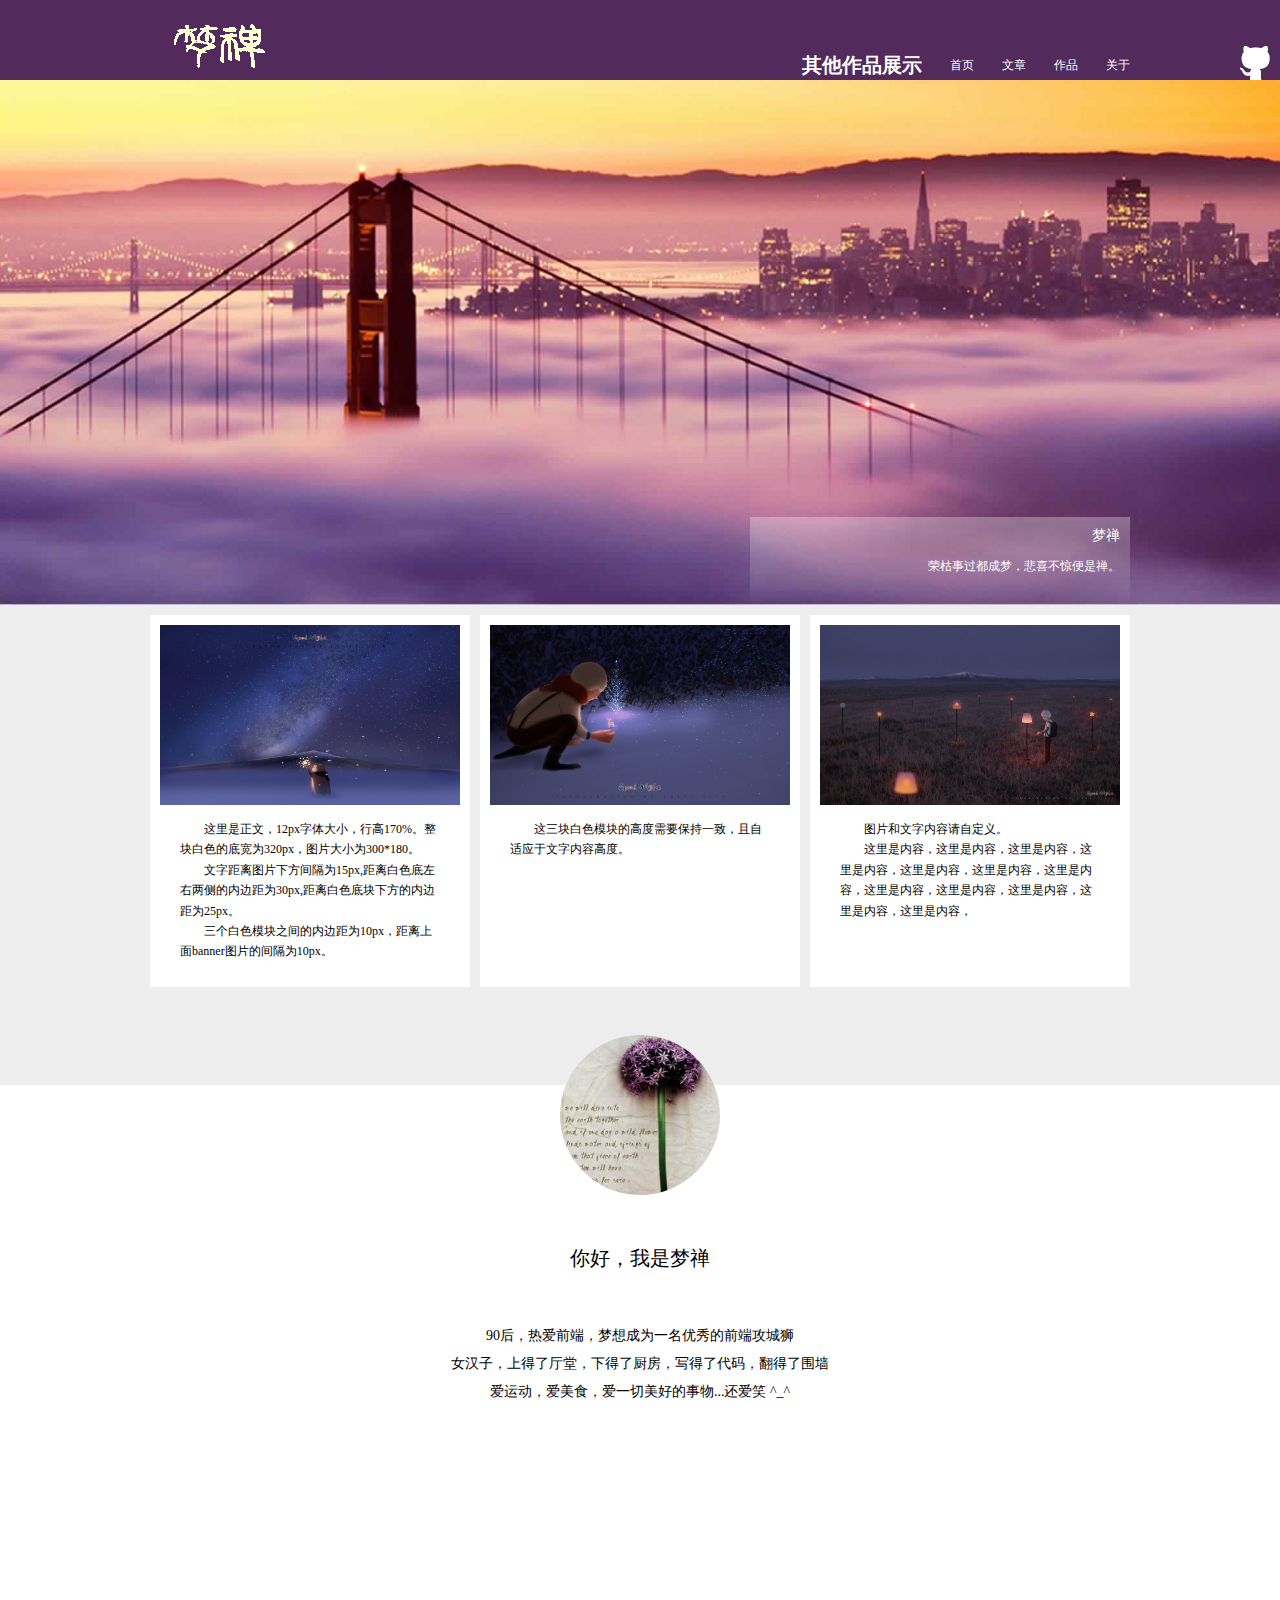
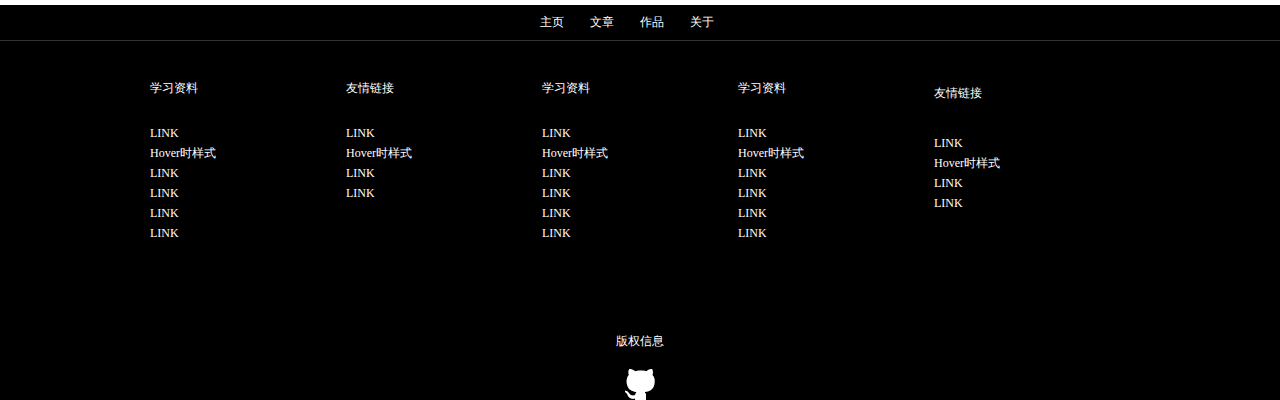
<file: index.html>
<!DOCTYPE html>
<html lang="en">
<head>
	<meta charset="UTF-8">
	<title>首页</title>
	<meta http-equiv="X-UA-Compatible" content="IE=Edge">
	<link rel="stylesheet" href="./css/common.css">
	<link rel="stylesheet" href="./css/index.css">
</head>
<body>
	<div class="container">
		<!-- 头部导航 -->
		<div class="header">
			<a href="https://github.com/" target="_blank"><div id="github-icon"></div></a>
			<div class="topnav">
				<div class="logo"></div>
				<ul>
					<li><a href="other.html" style="font-size: 20px;"><strong>其他作品展示</strong></a></li>
					<li><a href="index.html">首页</a></li>
					<li><a href="blog.html">文章</a></li>
					<li><a href="gallery.html">作品</a></li>
					<li><a href="about.html">关于</a></li>
				</ul>
			</div>
		</div>

	
		<!-- banner -->
		<div class="banner">
			<img src="./img/banner-bg.jpg">
			<div class="article-wrap">
				<div class="article">
					<div class="art-title">梦禅</div>
					<div class="art-content">荣枯事过都成梦，悲喜不惊便是禅。</div>
				</div>
			</div>
		</div>

		<!-- 三列等高 -->
		<div class="content-wrap">
			<div class="content">
				<ul>
					<li>
						<img src="./img/1.jpg">
						<div class="description">
							<p>这里是正文，12px字体大小，行高170%。整块白色的底宽为320px，图片大小为300*180。</p>
							<p>文字距离图片下方间隔为15px,距离白色底左右两侧的内边距为30px,距离白色底块下方的内边距为25px。</p>
							<p>三个白色模块之间的内边距为10px，距离上面banner图片的间隔为10px。</p>
						</div>
					</li>
					<li>
						<img src="./img/2.jpg">
						<div class="description">
							<p>这三块白色模块的高度需要保持一致，且自适应于文字内容高度。</p>
						</div>
					</li>
					<li>
						<img src="./img/3.jpg">
						<div class="description">
							<p>图片和文字内容请自定义。</p>
							<p>这里是内容，这里是内容，这里是内容，这里是内容，这里是内容，这里是内容，这里是内容，这里是内容，这里是内容，这里是内容，这里是内容，这里是内容，</p>
						</div>
					</li>
				</ul>
			</div>
		</div>

		<!-- 博主简介 -->
		<div class="intro-wrap">
			<div class="headimg">
				<img src="./img/mc-head.jpg">
			</div>
			<h1>你好，我是梦禅</h1>
			<div class="self-intro">
				<p>90后，热爱前端，梦想成为一名优秀的前端攻城狮</p>
				<p>女汉子，上得了厅堂，下得了厨房，写得了代码，翻得了围墙</p>
				<p>爱运动，爱美食，爱一切美好的事物...还爱笑 ^_^</p>
			</div>
		</div>

		<!-- footer -->
		<div class="footer">
			<ul class="footer-ul">
				<li class="footer-li">主页</li>
				<li class="footer-li">文章</li>
				<li class="footer-li">作品</li>
				<li class="footer-li">关于</li>
			</ul>
			<hr style="background:#333;border:0;height:1px;margin:0">

			<div class="navs">
				<ul>
					<li style="height:60px;line-height: 60px;margin-top:5px;margin-bottom: 5px;">学习资料</li>
					<li><a href="#">LINK</a></li>
					<li><a href="#">Hover时样式</a></li>
					<li><a href="#">LINK</a></li>
					<li><a href="#">LINK</a></li>
					<li><a href="#">LINK</a></li>
					<li><a href="#">LINK</a></li>
				</ul>

				<ul>
					<li style="height:60px;line-height: 60px;margin-top:5px;margin-bottom: 5px;">友情链接</li>
					<li><a href="#">LINK</a></li>
					<li><a href="#">Hover时样式</a></li>
					<li><a href="#">LINK</a></li>
					<li><a href="#">LINK</a></li>
				</ul>
				<ul>
					<li style="height:60px;line-height: 60px;margin-top:5px;margin-bottom: 5px;">学习资料</li>
					<li><a href="#">LINK</a></li>
					<li><a href="#">Hover时样式</a></li>
					<li><a href="#">LINK</a></li>
					<li><a href="#">LINK</a></li>
					<li><a href="#">LINK</a></li>
					<li><a href="#">LINK</a></li>
				</ul>
				<ul>
					<li style="height:60px;line-height: 60px;margin-top:5px;margin-bottom: 5px;">学习资料</li>
					<li><a href="#">LINK</a></li>
					<li><a href="#">Hover时样式</a></li>
					<li><a href="#">LINK</a></li>
					<li><a href="#">LINK</a></li>
					<li><a href="#">LINK</a></li>
					<li><a href="#">LINK</a></li>
				</ul>
				<ul>
					<li style="height:70px;line-height: 70px;margin-top:5px;margin-bottom: 5px;">友情链接</li>
					<li><a href="#">LINK</a></li>
					<li><a href="#">Hover时样式</a></li>
					<li><a href="#">LINK</a></li>
					<li><a href="#">LINK</a></li>
				</ul>
			</div>
			<div class="copyright">
				<p>版权信息</p>
				<div id="github-icon1"></div>
			</div>
		</div>
	</div>
	
</body>
</html>
</file>
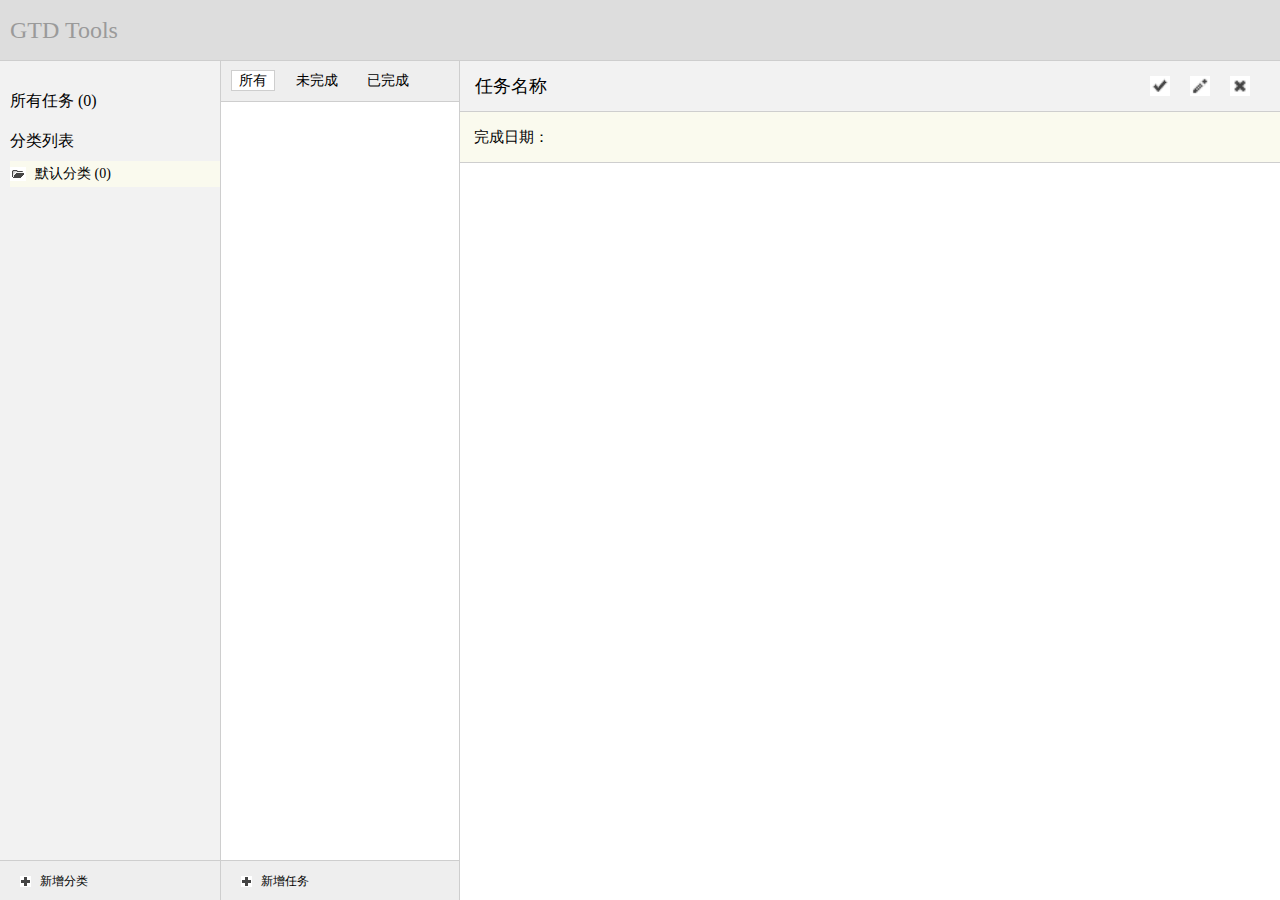
<file: task3/index.html>
<!DOCTYPE html>
<html lang="en">
<head>
	<meta charset="UTF-8">
	<title>GTD Tools</title>
	<meta http-equiv="X-UA-Compatible" content="IE=Edge">
	<link rel="stylesheet" href="css/style.css">
</head>
<body>
	<div class="container">
		<!-- 顶部标题栏 -->
		<div class="header">
			<h1>GTD Tools</h1>
		</div>
		<!-- 分类侧边栏 -->
		<div class="sortbar">
			<h3 id="all-task">所有任务 (<span id="total-num"></span>)</h3>
			<h3 id="sort-list">分类列表</h3>
			<div id="list-wrap">
				<dl>
					<dt id="default" class="cur-class" data-state="open">默认分类 (<span id="default-num"></span>)</dt>
				</dl>
			</div>
			<div class="sortbar-footer">
				<p>新增分类</p>
			</div>
		</div>
		<!-- 任务列表 -->
		<div class="taskbar">
			<div class="taskbar-header">
				<span class="selected" id="all">所有</span>
				<span id="undone">未完成</span>
				<span id="done">已完成</span>
			</div>
			<!-- 任务展示区，用dl实现 -->
			<div id="taskbar-content">
			</div>
			<div class="taskbar-footer">
				<p>新增任务</p>
			</div>
		</div>
		<!-- 主工作区 -->
		<div class="main">
			<!-- 显示任务内容 -->
			<div id="show-task">
				<div class="main-header">
					<h2 id="task-title">任务名称</h2>
					<ul>
						<li class="finish" title="完成任务" id="finish-task"></li>
						<li class="edit" title="修改任务" id="rewrite-task"></li>
						<li class="delete" title="删除任务" id="remove-task"></li>
					</ul>
				</div>
				<div class="main-date">
					<p>完成日期：<span id="task-date"></span></p>
				</div>
				<div class="main-content" id="task-content"></div>
			</div>
			<!-- 编辑任务内容 -->
			<div id="edit-task" style="display:none;">
				<div class="main-header">
				   <p>任务名称： 
					   <input type="text" id="in-title" placeholder="不超过12个字">
					   <div style="float: left; display: none; margin-left:5px;" id="tip1"><span class="tip" >不能超过12个字</span></div>
					</p>
				   
					<ul>
						<li class="finish" title="完成" id="finish-edit"></li>
						<li class="delete" title="取消" id="cancel-edit"></li>
					</ul>
				</div>
				<div class="main-date">
					<p>完成日期： 
						<input type="text" id="in-date" placeholder="格式：yyyy-mm-dd">
						<div style="margin-left:5px;line-height: 20px;width:200px;position:relative;left:270px;top:-35px;display:none;" id="tip2"><span class="tip">格式错误，正确格式：yyyy-mm-dd</span></div>
					</p>
					
				</div>
				<div class="main-content">
					<span class="tip" id="word-num" style="display: block; color: #666;">400</span>
					<textarea id="in-content" placeholder="不超过400字"></textarea>
				</div>
			</div>
		</div>
	</div>
	<!-- 浮层 -->
	<div class="float-layer">
		<div class="float-layer-title">
			<span>提示</span><div class="close"></div>
		</div>
		<div id="float-layer-content">
		</div>
		<button type="reset" id="cancled">取消</button>
		<button type="submit" id="confirmed">确定</button>
	</div>
	<!-- 遮罩 -->
	<div class="mask"></div>

	<script src="js/util.js"></script>
	<script src="js/main.js"></script>
</body>
</html>
</file>
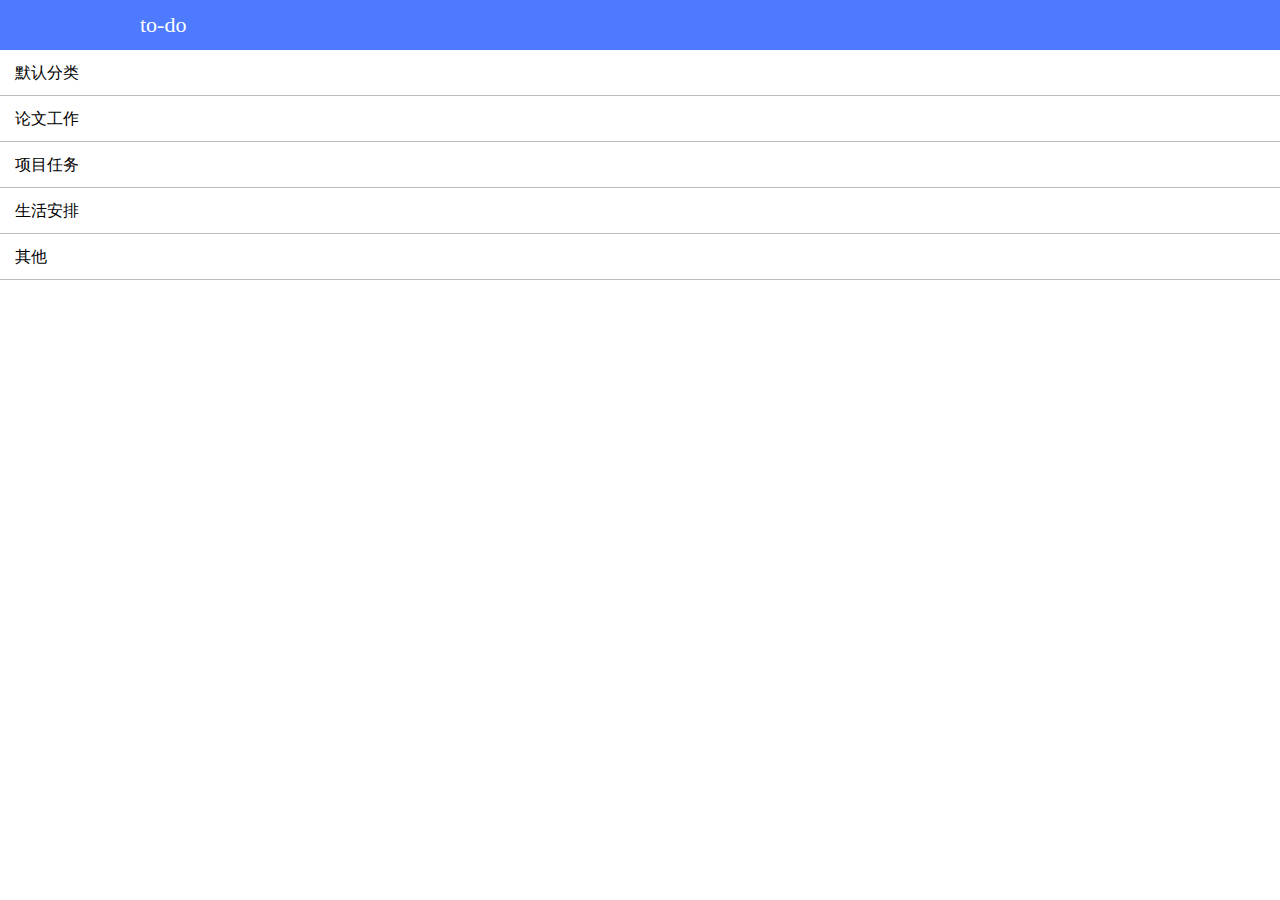
<file: task4/index.html>
<!DOCTYPE html>
<html lang="en">
<head>
	<meta charset="UTF-8">
	<title>to-do</title>
	<meta name="viewport" content="width=device-width, height=device-height, initial-scale=1, user-scalable=no">
	<link rel="stylesheet" href="css/style.css"></link>
</head>
<body>
	<ul class="header">
		<li id="goback">
			<!-- < 返回 -->
		</li>
		<li id="title">to-do</li>
	</ul>
	<div class="main" id="mainer"></div>

	<script src="js/main.js"></script>
</body>
</html>
</file>
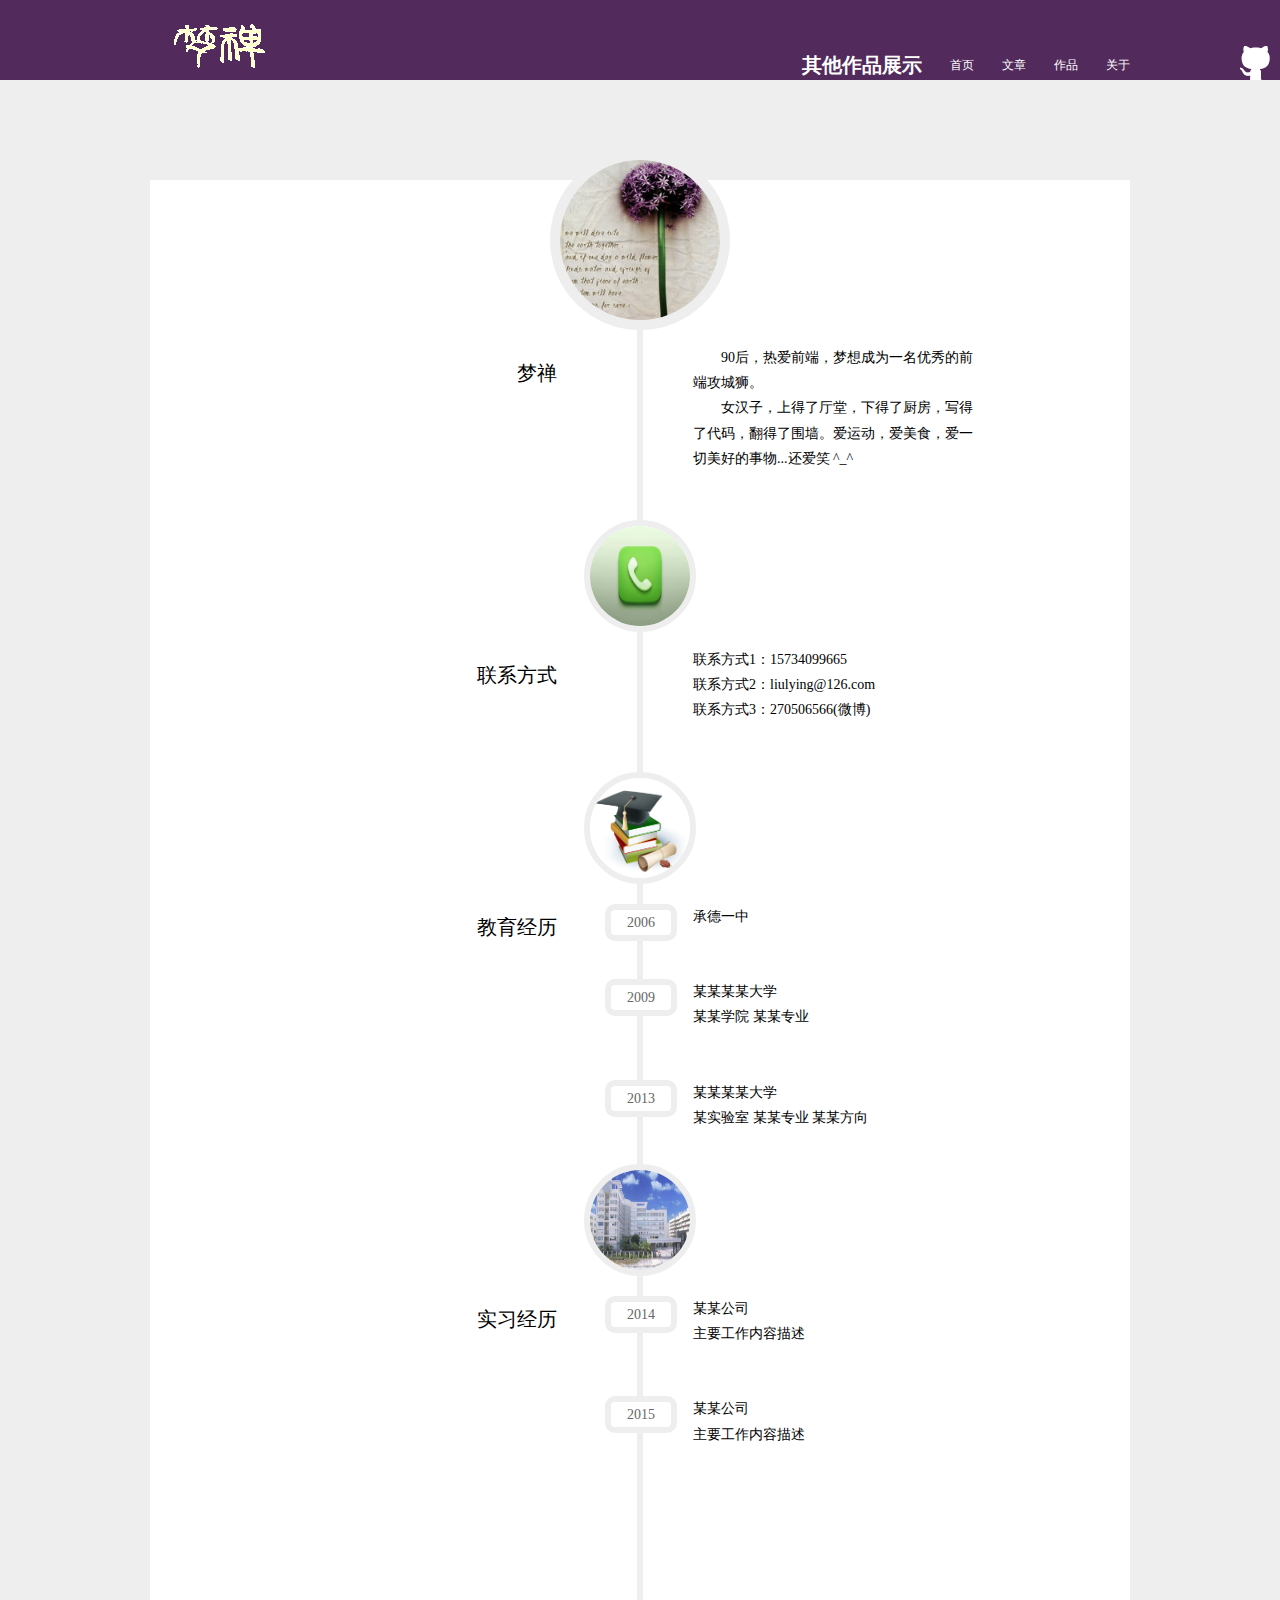
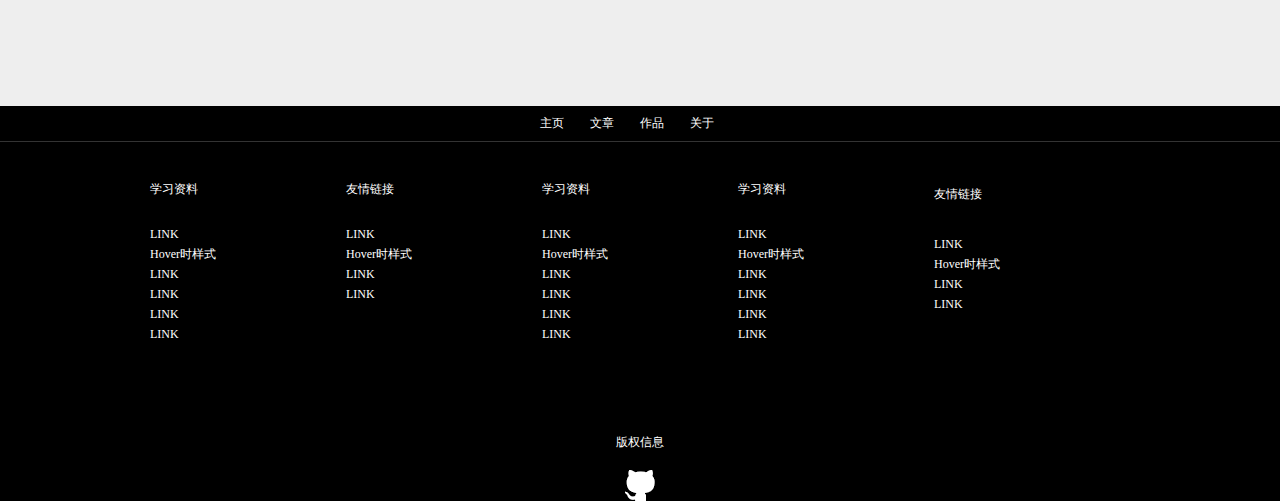
<file: about.html>
<!DOCTYPE html>
<html lang="en">
<head>
	<meta charset="UTF-8">
	<title>关于</title>
	<meta http-equiv="X-UA-Compatible" content="IE=Edge">
	<link rel="stylesheet" href="./css/common.css">
	<link rel="stylesheet" href="./css/about.css">
</head>
<body>
	<div class="container">
		<!-- 头部导航 -->
		<div class="header">
			<a href="https://github.com/" target="_blank"><div id="github-icon"></div></a>
			<div class="topnav">
				<div class="logo"></div>
				<ul>
					<li><a href="other.html" style="font-size: 20px;"><strong>其他作品展示</strong></a></li>
					<li><a href="index.html">首页</a></li>
					<li><a href="blog.html">文章</a></li>
					<li><a href="gallery.html">作品</a></li>
					<li><a href="about.html">关于</a></li>
				</ul>
			</div>
		</div> <!-- header end -->

		<!-- 中间主体部分 -->
		<div class="wrapper">
			<ul>
				<li>
					<div class="head-image">
						<img src="./img/mc-head.jpg">
					</div>
					<div style="margin-top: -50px;">
						<div class="titles" style="height:160px;"><h2>梦禅</h2></div>
						<div class="details" style="height:175px;">
							<p style="text-indent: 2em;">90后，热爱前端，梦想成为一名优秀的前端攻城狮。</p>
							<p style="text-indent: 2em;">女汉子，上得了厅堂，下得了厨房，写得了代码，翻得了围墙。爱运动，爱美食，爱一切美好的事物...还爱笑 ^_^</p>
						</div>
					</div>
				</li>
				<li>
					<div class="other-image">
						<img src="./img/phone.jpg" style="width:100px;height:100px;">
					</div>
					<div class="titles" style="height:110px;"><h2>联系方式</h2></div>
					<div class="details" style="height:125px;">
						<p>联系方式1：15734099665</p>
						<p>联系方式2：liulying@126.com</p>
						<p>联系方式3：270506566(微博)</p>
					</div>
				</li>
				<li>
					<div class="other-image">
						<img src="./img/school.jpg" style="width:100px;height:100px;">
					</div>
					<div class="titles" style="height:250px;"><h2>教育经历</h2></div>
					<div class="details" style="height:265px;">
						<div class="detail-item">
							<div class="year"><span>2006</span></div>
							<p>承德一中</p>
						</div>
						<div class="detail-item">
							<div class="year"><span>2009</span></div>
							<p>某某某某大学</p>
							<p>某某学院&nbsp;某某专业</p>
						</div>
						<div class="detail-item">
							<div class="year"><span>2013</span></div>
							<p>某某某某大学</p>
							<p>某实验室&nbsp;某某专业&nbsp;某某方向</p>
						</div>
					</div>
				</li>
				<li>
					<div class="other-image">
						<img src="./img/company.jpg" style="width:100px;height:100px;">
					</div>
					<div class="titles" style="height:400px;"><h2>实习经历</h2></div>
					<div class="details" style="height:415px;">
						<div class="detail-item">
							<div class="year"><span>2014</span></div>
							<p>某某公司</p>
							<p>主要工作内容描述</p>
						</div>
						<div class="detail-item">
							<div class="year"><span>2015</span></div>
							<p>某某公司</p>
							<p>主要工作内容描述</p>
						</div>
					</div>
				</li>
			</ul>
		</div>

		<!-- footer -->
		<div class="footer">
			<ul class="footer-ul">
				<li class="footer-li">主页</li>
				<li class="footer-li">文章</li>
				<li class="footer-li">作品</li>
				<li class="footer-li">关于</li>
			</ul>
			<hr style="background:#333;border:0;height:1px;margin:0">

			<div class="navs">
				<ul>
					<li style="height:60px;line-height: 60px;margin-top:5px;margin-bottom: 5px;">学习资料</li>
					<li><a href="#">LINK</a></li>
					<li><a href="#">Hover时样式</a></li>
					<li><a href="#">LINK</a></li>
					<li><a href="#">LINK</a></li>
					<li><a href="#">LINK</a></li>
					<li><a href="#">LINK</a></li>
				</ul>

				<ul>
					<li style="height:60px;line-height: 60px;margin-top:5px;margin-bottom: 5px;">友情链接</li>
					<li><a href="#">LINK</a></li>
					<li><a href="#">Hover时样式</a></li>
					<li><a href="#">LINK</a></li>
					<li><a href="#">LINK</a></li>
				</ul>
				<ul>
					<li style="height:60px;line-height: 60px;margin-top:5px;margin-bottom: 5px;">学习资料</li>
					<li><a href="#">LINK</a></li>
					<li><a href="#">Hover时样式</a></li>
					<li><a href="#">LINK</a></li>
					<li><a href="#">LINK</a></li>
					<li><a href="#">LINK</a></li>
					<li><a href="#">LINK</a></li>
				</ul>
				<ul>
					<li style="height:60px;line-height: 60px;margin-top:5px;margin-bottom: 5px;">学习资料</li>
					<li><a href="#">LINK</a></li>
					<li><a href="#">Hover时样式</a></li>
					<li><a href="#">LINK</a></li>
					<li><a href="#">LINK</a></li>
					<li><a href="#">LINK</a></li>
					<li><a href="#">LINK</a></li>
				</ul>
				<ul>
					<li style="height:70px;line-height: 70px;margin-top:5px;margin-bottom: 5px;">友情链接</li>
					<li><a href="#">LINK</a></li>
					<li><a href="#">Hover时样式</a></li>
					<li><a href="#">LINK</a></li>
					<li><a href="#">LINK</a></li>
				</ul>
			</div>
			<div class="copyright">
				<p>版权信息</p>
				<div id="github-icon1"></div>
			</div>
		</div>
	</div>
</body>
</html>
</file>
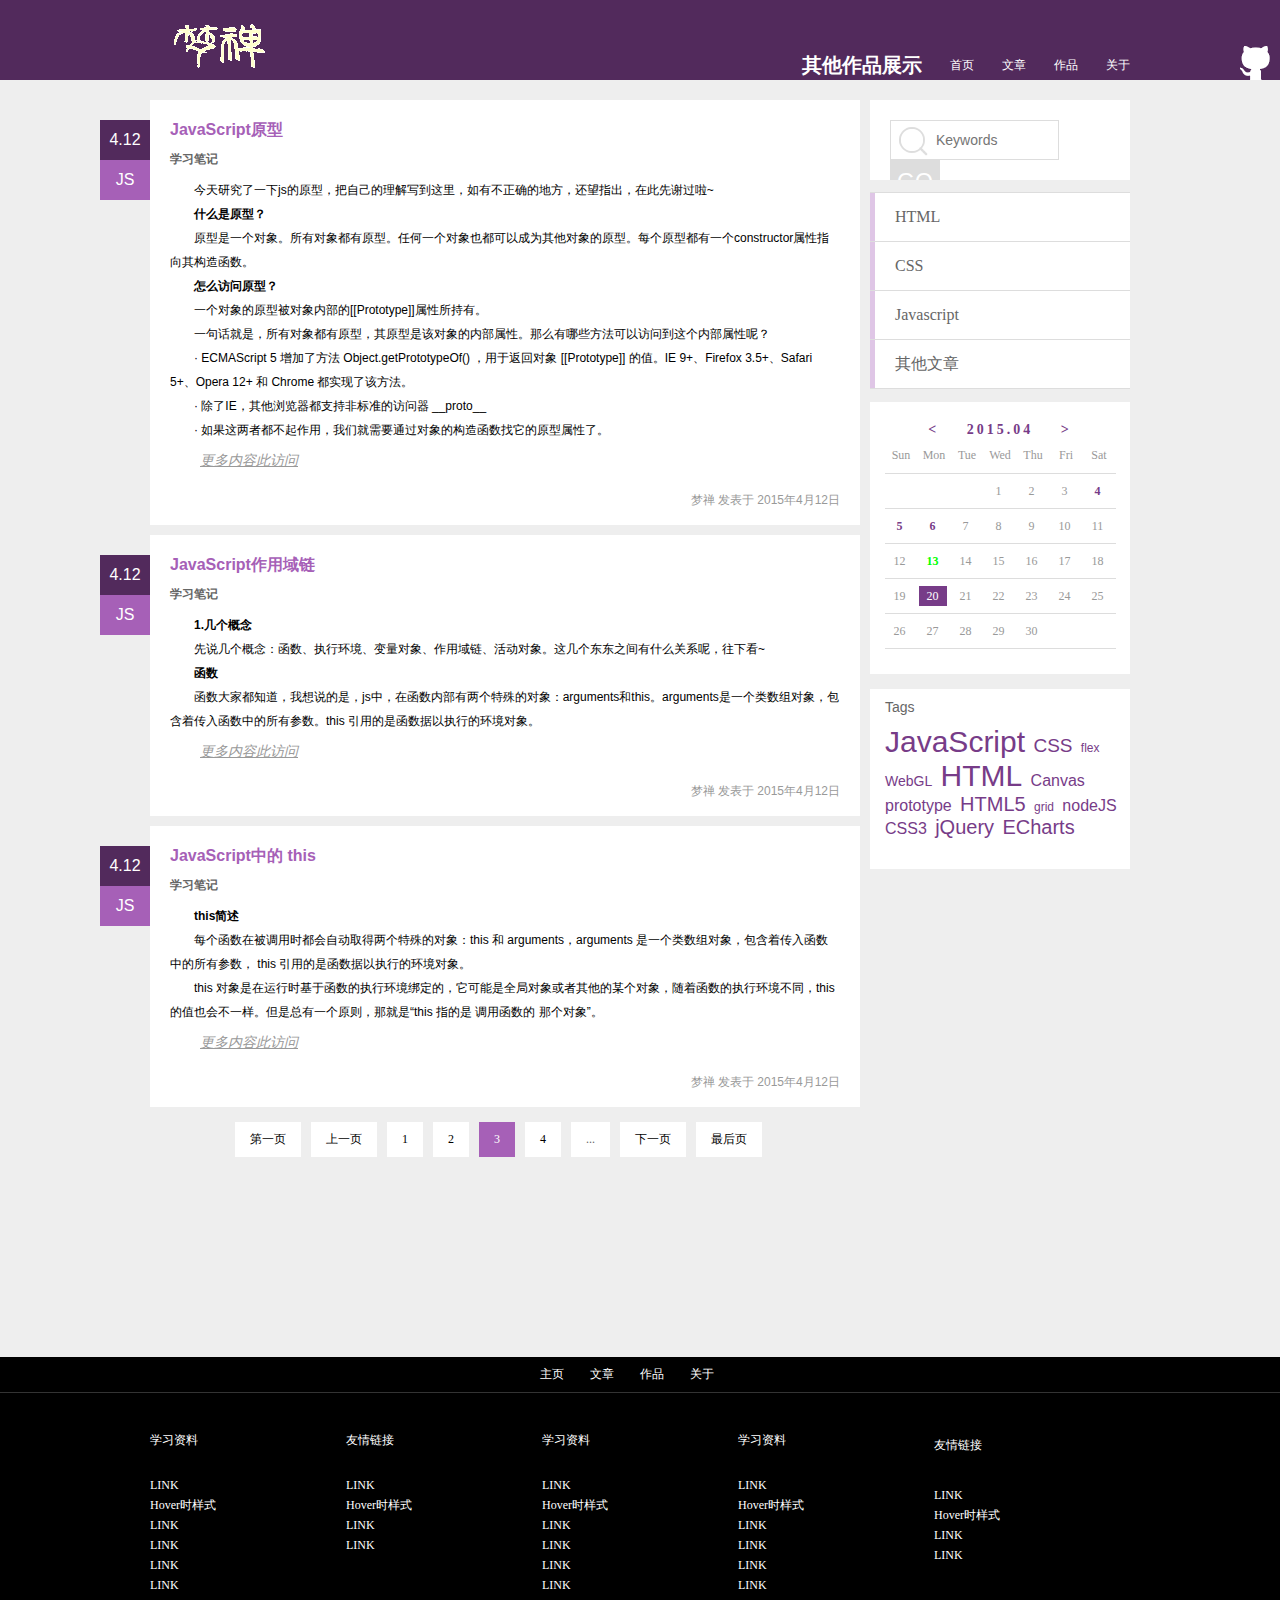
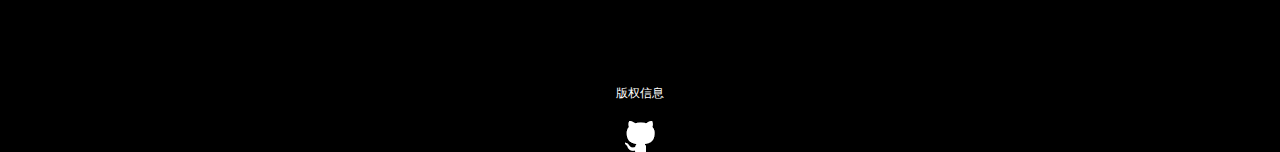
<file: blog.html>
<!DOCTYPE html>
<html lang="en">
<head>
	<meta charset="UTF-8">
	<title>文章</title>
	<meta http-equiv="X-UA-Compatible" content="IE=Edge">
	<link rel="stylesheet" href="./css/common.css">
	<link rel="stylesheet" href="./css/blog.css">
</head>
<body>
	<div class="container">
		<!-- 头部导航 -->
		<div class="header">
			<a href="https://github.com/" target="_blank"><div id="github-icon"></div></a>
			<div class="topnav">
				<div class="logo"></div>
				<ul>
					<li><a href="other.html" style="font-size: 20px;"><strong>其他作品展示</strong></a></li>
					<li><a href="index.html">首页</a></li>
					<li><a href="blog.html">文章</a></li>
					<li><a href="gallery.html">作品</a></li>
					<li><a href="about.html">关于</a></li>
				</ul>
			</div>
		</div>

		<!-- 中间主体部分 -->
		<div class="wrapper">
			<!-- 博文列表 -->
			<div class="blog-list">
				<div class="blog">
					<!-- 侧标签 -->
					<div class="labels-wrap">
						<div class="labels" style="background:#522A5C"><span>4.12</span></div>
						<div class="labels" style="background:#A660B7"><span>JS</span></div>
					</div>
					<!-- blog title -->
					<h3>JavaScript原型</h3>
					<h4>学习笔记</h4>
					<!-- blog content -->
					<div>
						<p>今天研究了一下js的原型，把自己的理解写到这里，如有不正确的地方，还望指出，在此先谢过啦~</p>
						<p><strong>什么是原型？</strong></p>
						<p>原型是一个对象。所有对象都有原型。任何一个对象也都可以成为其他对象的原型。每个原型都有一个constructor属性指向其构造函数。</p>
						<p><strong>怎么访问原型？</strong></p>
						<p>一个对象的原型被对象内部的[[Prototype]]属性所持有。</p>
						<p>一句话就是，所有对象都有原型，其原型是该对象的内部属性。那么有哪些方法可以访问到这个内部属性呢？</p>
						<p>· ECMAScript 5 增加了方法 Object.getPrototypeOf() ，用于返回对象 [[Prototype]] 的值。IE 9+、Firefox 3.5+、Safari 5+、Opera 12+ 和 Chrome 都实现了该方法。 </p>
						<p>· 除了IE，其他浏览器都支持非标准的访问器 __proto__</p>
						<p>· 如果这两者都不起作用，我们就需要通过对象的构造函数找它的原型属性了。</p>
						<a href="http://segmentfault.com/a/1190000002867132" target="_blank">更多内容此访问</a>
					</div>
					<div class="edit-info">
						<span>梦禅 发表于 2015年4月12日</span>
					</div>
				</div>
				
				<div class="blog">
					<!-- 侧标签 -->
					<div class="labels-wrap">
						<div class="labels" style="background:#522A5C"><span>4.12</span></div>
						<div class="labels" style="background:#A660B7"><span>JS</span></div>
					</div>
					<!-- blog title -->
					<h3>JavaScript作用域链</h3>
					<h4>学习笔记</h4>
					<!-- blog content -->
					<div>
						<p><strong>1.几个概念</strong></p>
						<p>先说几个概念：函数、执行环境、变量对象、作用域链、活动对象。这几个东东之间有什么关系呢，往下看~</p>
						<p><strong>函数</strong></p>
						<p>函数大家都知道，我想说的是，js中，在函数内部有两个特殊的对象：arguments和this。arguments是一个类数组对象，包含着传入函数中的所有参数。this 引用的是函数据以执行的环境对象。</p>
						<a href="http://segmentfault.com/a/1190000002792608" target="_blank">更多内容此访问</a>
					</div>
					<div class="edit-info">
						<span>梦禅 发表于 2015年4月12日</span>
					</div>
				</div>

				<div class="blog">
					<!-- 侧标签 -->
					<div class="labels-wrap">
						<div class="labels" style="background:#522A5C"><span>4.12</span></div>
						<div class="labels" style="background:#A660B7"><span>JS</span></div>
					</div>
					<!-- blog title -->
					<h3>JavaScript中的 this</h3>
					<h4>学习笔记</h4>
					<!-- blog content -->
					<div>
						<p><strong>this简述</strong></p>
						<p>每个函数在被调用时都会自动取得两个特殊的对象：this 和 arguments，arguments 是一个类数组对象，包含着传入函数中的所有参数， this 引用的是函数据以执行的环境对象。</p>
						<p>this 对象是在运行时基于函数的执行环境绑定的，它可能是全局对象或者其他的某个对象，随着函数的执行环境不同，this的值也会不一样。但是总有一个原则，那就是“this 指的是 调用函数的 那个对象”。</p>
						<a href="http://segmentfault.com/a/1190000002968751" target="_blank">更多内容此访问</a>
					</div>
					<div class="edit-info">
						<span>梦禅 发表于 2015年4月12日</span>
					</div>
				</div>

				<!-- 页码导航 -->
				<div class="page-nav">
					<ul>
						<li><a href="#">第一页</a></li>
						<li><a href="#">上一页</a></li>
						<li><a href="#">1</a></li>
						<li><a href="#">2</a></li>
						<li><a href="#" style="color: #FFF;background: #A660B7;">3</a></li>
						<li><a href="#">4</a></li>
						<li><a href="javascript:void(0);" id="noclick">...</a></li>
						<li><a href="#">下一页</a></li>
						<li><a href="#">最后页</a></li>
					</ul>
				</div>
			</div>

			<!-- 侧边栏 -->
			<div class="side-wrap">
				<!-- 搜索框 -->
				<div class="search-wrap">
					<form>
						<input type="text" placeholder="Keywords" class="search-text">
						<input type="submit" value="GO" class="search-btn">
					</form>
				</div>

				<!-- 分类栏 -->
				<div class="sort-wrap">
					<ul>
						<li><a href="#">HTML</a></li>
						<li><a href="#">CSS</a></li>
						<li><a href="#">Javascript</a></li>
						<li><a href="#">其他文章</a></li>
					</ul>
				</div>

				<!-- 日历 -->
				<div class="calendar">
					<table>
					<caption>
						<a href="#" rel="prev"><</a>
						 &nbsp;&nbsp;2015.04&nbsp;&nbsp;
						<a href="#" rel="next">></a>
					</caption>
						<thead>
							<tr>
								<th>Sun</th>
								<th>Mon</th>
								<th>Tue</th>
								<th>Wed</th>
								<th>Thu</th>
								<th>Fri</th>
								<th>Sat</th>
							</tr>
						</thead>
						<tbody>
							<tr>
								<td><a href="#"></a></td>
								<td><a href="#"></a></td>
								<td><a href="#"></a></td>
								<td><a href="#">1</a></td>
								<td><a href="#">2</a></td>
								<td><a href="#">3</a></td>
								<td><a href="#" style="color:#773C88;font-weight: bold">4</a></td>
							</tr>
							<tr>
								<td><a href="#" style="color:#773C88;font-weight: bold">5</a></td>
								<td><a href="#" style="color:#773C88;font-weight: bold">6</a></td>
								<td><a href="#">7</a></td>
								<td><a href="#">8</a></td>
								<td><a href="#">9</a></td>
								<td><a href="#">10</a></td>
								<td><a href="#">11</a></td>
							</tr>
							<tr>
								<td><a href="#">12</a></td>
								<td><a href="#" style="color:#0f0;font-weight: bold">13</a></td>
								<td><a href="#">14</a></td>
								<td><a href="#">15</a></td>
								<td><a href="#">16</a></td>
								<td><a href="#">17</a></td>
								<td><a href="#">18</a></td>
							</tr>
							<tr>
								<td><a href="#">19</a></td>
								<td><a href="#" style="color:#FFF;background:#773C88">20</a></td>
								<td><a href="#">21</a></td>
								<td><a href="#">22</a></td>
								<td><a href="#">23</a></td>
								<td><a href="#">24</a></td>
								<td><a href="#">25</a></td>
							</tr>
							<tr>
								<td><a href="#">26</a></td>
								<td><a href="#">27</a></td>
								<td><a href="#">28</a></td>
								<td><a href="#">29</a></td>
								<td><a href="#">30</a></td>
								<td><a href="#"></a></td>
								<td><a href="#"></a></td>
							</tr>
						</tbody>
					</table>
				</div>

				<!-- 标签云 -->
				<div class="tags-wrap">
					<h3>Tags</h3>
					<div class="tags">
						<span style="font-size:30px">JavaScript</span>
						<span style="font-size:19px">CSS</span>
						<span>flex</span>
						<span style="font-size:14px">WebGL</span>
						<span style="font-size:30px">HTML</span>
						<span style="font-size:16px">Canvas</span>
						<span style="font-size:16px">prototype</span>
						<span style="font-size:20px">HTML5</span>
						<span>grid</span>
						<span style="font-size:16px">nodeJS</span>
						<span style="font-size:16px">CSS3</span>
						<span style="font-size:20px">jQuery</span>
						<span style="font-size:20px">ECharts</span>
					</div>
				</div>
			</div>
		</div>

		<!-- footer -->
		<div class="footer">
			<ul class="footer-ul">
				<li class="footer-li">主页</li>
				<li class="footer-li">文章</li>
				<li class="footer-li">作品</li>
				<li class="footer-li">关于</li>
			</ul>
			<hr style="background:#333;border:0;height:1px;margin:0">

			<div class="navs">
				<ul>
					<li style="height:60px;line-height: 60px;margin-top:5px;margin-bottom: 5px;">学习资料</li>
					<li><a href="#">LINK</a></li>
					<li><a href="#">Hover时样式</a></li>
					<li><a href="#">LINK</a></li>
					<li><a href="#">LINK</a></li>
					<li><a href="#">LINK</a></li>
					<li><a href="#">LINK</a></li>
				</ul>

				<ul>
					<li style="height:60px;line-height: 60px;margin-top:5px;margin-bottom: 5px;">友情链接</li>
					<li><a href="#">LINK</a></li>
					<li><a href="#">Hover时样式</a></li>
					<li><a href="#">LINK</a></li>
					<li><a href="#">LINK</a></li>
				</ul>
				<ul>
					<li style="height:60px;line-height: 60px;margin-top:5px;margin-bottom: 5px;">学习资料</li>
					<li><a href="#">LINK</a></li>
					<li><a href="#">Hover时样式</a></li>
					<li><a href="#">LINK</a></li>
					<li><a href="#">LINK</a></li>
					<li><a href="#">LINK</a></li>
					<li><a href="#">LINK</a></li>
				</ul>
				<ul>
					<li style="height:60px;line-height: 60px;margin-top:5px;margin-bottom: 5px;">学习资料</li>
					<li><a href="#">LINK</a></li>
					<li><a href="#">Hover时样式</a></li>
					<li><a href="#">LINK</a></li>
					<li><a href="#">LINK</a></li>
					<li><a href="#">LINK</a></li>
					<li><a href="#">LINK</a></li>
				</ul>
				<ul>
					<li style="height:70px;line-height: 70px;margin-top:5px;margin-bottom: 5px;">友情链接</li>
					<li><a href="#">LINK</a></li>
					<li><a href="#">Hover时样式</a></li>
					<li><a href="#">LINK</a></li>
					<li><a href="#">LINK</a></li>
				</ul>
			</div>
			<div class="copyright">
				<p>版权信息</p>
				<div id="github-icon1"></div>
			</div>
		</div>
	</div>
</body>
</html>
</file>
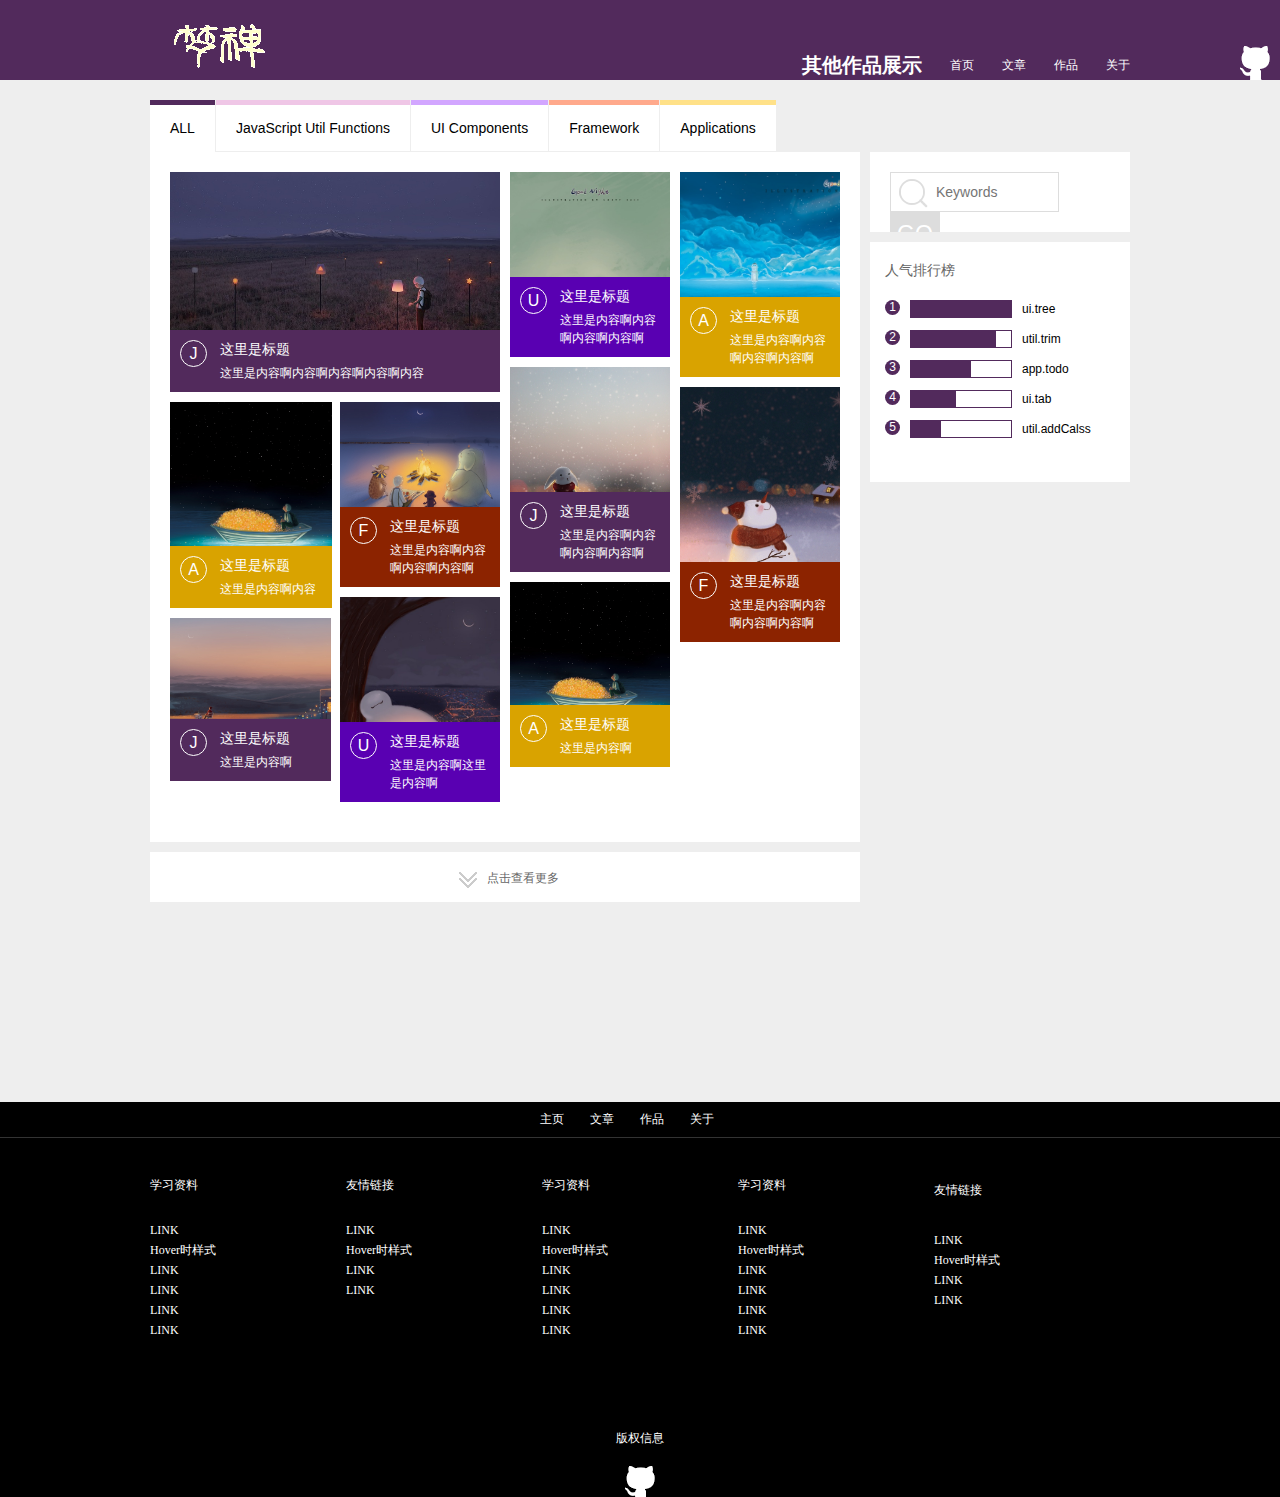
<file: gallery.html>
<!DOCTYPE html>
<html lang="en">
<head>
	<meta charset="UTF-8">
	<title>作品</title>
	<meta http-equiv="X-UA-Compatible" content="IE=Edge">
	<link rel="stylesheet" href="./css/common.css">
	<link rel="stylesheet" href="./css/gallery.css">
</head>
<body>
	<div class="container">
		<!-- 头部导航 -->
		<div class="header">
			<a href="https://github.com/" target="_blank"><div id="github-icon"></div></a>
			<div class="topnav">
				<div class="logo"></div>
				<ul>
					<li><a href="other.html" style="font-size: 20px;"><strong>其他作品展示</strong></a></li>
					<li><a href="index.html">首页</a></li>
					<li><a href="blog.html">文章</a></li>
					<li><a href="gallery.html">作品</a></li>
					<li><a href="about.html">关于</a></li>
				</ul>
			</div>
		</div>

		<!-- 中间主体部分 -->
		<div class="wrapper">
			<!-- 主体部分 -->
			<div class="main-wrap">
				<!-- Tab菜单 -->
				<div class="tab-wrap">
					<ul>
						<li style="border-left: 0;"><a href="#" style="border-top:5px solid #522A5C;border-bottom: 1px solid #fff;" id="all">ALL</a></li>
						<li><a href="#" id="js">JavaScript Util Functions</a></li>
						<li><a href="#" id="ui">UI Components</a></li>
						<li><a href="#" id="sr">Framework</a></li>
						<li><a href="#" id="app">Applications</a></li>
					</ul>
				</div>
				<!-- 瀑布流 -->
				<div class="waterfall">
					<!-- 左栏 -->
					<div class="waterfall-left">
						<div id="l-img1">
							<div class="summary color-j">
								<div class="circle">J</div>
								<div class="content">
									<h3>这里是标题</h3>
									<p>这里是内容啊内容啊内容啊内容啊内容</p>
								</div>
							</div>
						</div>
						<!-- 左左栏 -->
						<div class="waterfall-left-left">
							<div id="l-l-img1">
								<div class="summary color-a">
									<div class="circle">A</div>
									<div class="content">
										<h3>这里是标题</h3>
										<p>这里是内容啊内容</p>
									</div>
								</div>
							</div>
							<div id="l-l-img2">
								<div class="summary color-j">
									<div class="circle">J</div>
									<div class="content">
										<h3>这里是标题</h3>
										<p>这里是内容啊</p>
									</div>
								</div>
							</div>
						</div>
						<!-- 左右栏 -->
						<div class="waterfall-left-right">
							<div id="l-r-img1">
								<div class="summary color-f">
									<div class="circle">F</div>
									<div class="content">
										<h3>这里是标题</h3>
										<p>这里是内容啊内容啊内容啊内容啊</p>
									</div>
								</div>
							</div>
							<div id="l-r-img2">
								<div class="summary color-u">
									<div class="circle">U</div>
									<div class="content">
										<h3>这里是标题</h3>
										<p>这里是内容啊这里是内容啊</p>
									</div>
								</div>
							</div>
						</div>
					</div>
					<!-- 右栏 -->
					<div class="waterfall-right">
						<!-- 右左栏 -->
						<div class="waterfall-right-left">
							<div id="r-l-img1">
								<div class="summary color-u">
									<div class="circle">U</div>
									<div class="content">
										<h3>这里是标题</h3>
										<p>这里是内容啊内容啊内容啊内容啊</p>
									</div>
								</div>
							</div>
							<div id="r-l-img2">
								<div class="summary color-j">
									<div class="circle">J</div>
									<div class="content">
										<h3>这里是标题</h3>
										<p>这里是内容啊内容啊内容啊内容啊</p>
									</div>
								</div>
							</div>
							<div id="r-l-img3">
								<div class="summary color-a">
									<div class="circle">A</div>
									<div class="content">
										<h3>这里是标题</h3>
										<p>这里是内容啊</p>
									</div>
								</div>
							</div>
						</div>
						<!-- 右右栏 -->
						<div class="waterfall-right-right">
							<div id="r-r-img1">
								<div class="summary color-a">
									<div class="circle">A</div>
									<div class="content">
										<h3>这里是标题</h3>
										<p>这里是内容啊内容啊内容啊内容啊</p>
									</div>
								</div>
							</div>
							<div id="r-r-img2">
								<div class="summary color-f">
									<div class="circle">F</div>
									<div class="content">
										<h3>这里是标题</h3>
										<p>这里是内容啊内容啊内容啊内容啊</p>
									</div>
								</div>
							</div>
						</div>
					</div>
				</div>
				<!-- seemore -->
				<div class="seemore">
					<a href="#"><img src="./img/see-more.png">点击查看更多</a>
				</div>
			</div>

			<!-- 侧边栏 -->
			<div class="sidebar-wrap">
				<!-- 搜索框 -->
				<div class="search-wrap">
					<form>
						<input type="text" placeholder="Keywords" class="search-text">
						<input type="submit" value="GO" class="search-btn">
					</form>
				</div>
				<!-- 排行榜 -->
				<div class="ranking-wrap">
					<h3>人气排行榜</h3>
					<ol>
						<li>
							<div class="order">1</div>
							<div class="progress">
								<div class="progress-bar"></div>
							</div>
							<div><a href="#">ui.tree</a></div>
						</li>
						<li>
							<div class="order">2</div>
							<div class="progress">
								<div class="progress-bar" style="width:85%"></div>
							</div>
							<div><a href="#">util.trim</a></div>
						</li>
						<li>
							<div class="order">3</div>
							<div class="progress">
								<div class="progress-bar" style="width:60%"></div>
							</div>
							<div><a href="#">app.todo</a></div>
						</li>
						<li>
							<div class="order">4</div>
							<div class="progress">
								<div class="progress-bar" style="width:45%"></div>
							</div>
							<div ><a href="#">ui.tab</a></div>
						</li>
						<li>
							<div class="order">5</div>
							<div class="progress">
								<div class="progress-bar" style="width:30%"></div>
							</div>
							<div><a href="#">util.addCalss</a></div>
						</li>
					</ol>
				</div>
			</div> <!-- sidebar end -->
		</div> <!-- container end -->

		<!-- footer -->
		<div class="footer">
			<ul class="footer-ul">
				<li class="footer-li">主页</li>
				<li class="footer-li">文章</li>
				<li class="footer-li">作品</li>
				<li class="footer-li">关于</li>
			</ul>
			<hr style="background:#333;border:0;height:1px;margin:0">

			<div class="navs">
				<ul>
					<li style="height:60px;line-height: 60px;margin-top:5px;margin-bottom: 5px;">学习资料</li>
					<li><a href="#">LINK</a></li>
					<li><a href="#">Hover时样式</a></li>
					<li><a href="#">LINK</a></li>
					<li><a href="#">LINK</a></li>
					<li><a href="#">LINK</a></li>
					<li><a href="#">LINK</a></li>
				</ul>

				<ul>
					<li style="height:60px;line-height: 60px;margin-top:5px;margin-bottom: 5px;">友情链接</li>
					<li><a href="#">LINK</a></li>
					<li><a href="#">Hover时样式</a></li>
					<li><a href="#">LINK</a></li>
					<li><a href="#">LINK</a></li>
				</ul>
				<ul>
					<li style="height:60px;line-height: 60px;margin-top:5px;margin-bottom: 5px;">学习资料</li>
					<li><a href="#">LINK</a></li>
					<li><a href="#">Hover时样式</a></li>
					<li><a href="#">LINK</a></li>
					<li><a href="#">LINK</a></li>
					<li><a href="#">LINK</a></li>
					<li><a href="#">LINK</a></li>
				</ul>
				<ul>
					<li style="height:60px;line-height: 60px;margin-top:5px;margin-bottom: 5px;">学习资料</li>
					<li><a href="#">LINK</a></li>
					<li><a href="#">Hover时样式</a></li>
					<li><a href="#">LINK</a></li>
					<li><a href="#">LINK</a></li>
					<li><a href="#">LINK</a></li>
					<li><a href="#">LINK</a></li>
				</ul>
				<ul>
					<li style="height:70px;line-height: 70px;margin-top:5px;margin-bottom: 5px;">友情链接</li>
					<li><a href="#">LINK</a></li>
					<li><a href="#">Hover时样式</a></li>
					<li><a href="#">LINK</a></li>
					<li><a href="#">LINK</a></li>
				</ul>
			</div>
			<div class="copyright">
				<p>版权信息</p>
				<div id="github-icon1"></div>
			</div>
		</div>
	</div>
</body>
</html>
</file>
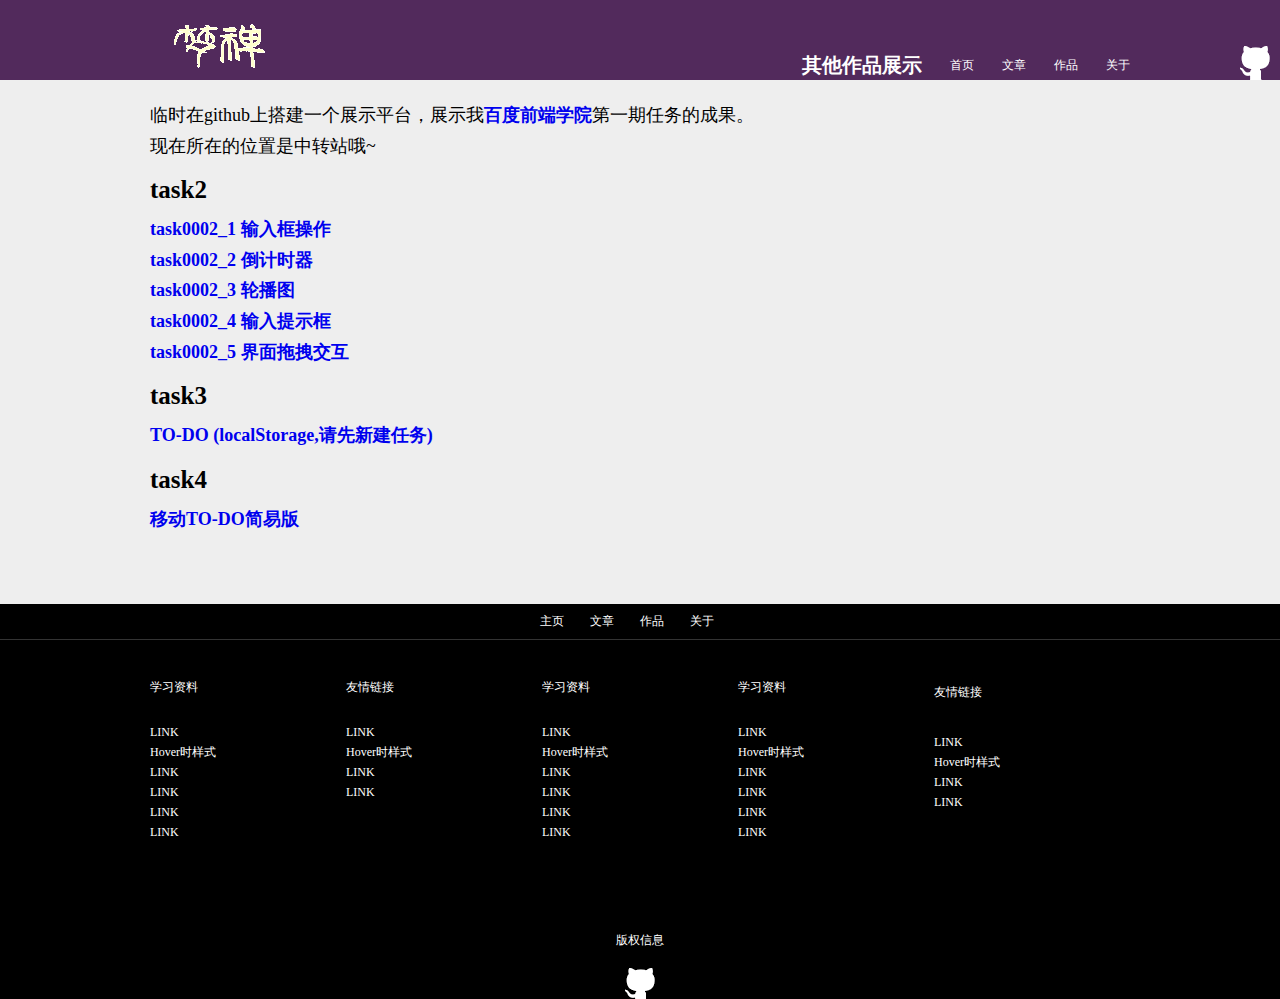
<file: other.html>
<!DOCTYPE html>
<html lang="en">
<head>
	<meta charset="UTF-8">
	<title>其他任务展示</title>
	<meta http-equiv="X-UA-Compatible" content="IE=Edge">
	<link rel="stylesheet" href="./css/common.css">
	<link rel="stylesheet" href="./css/other.css">
</head>
<body>
	<div class="container">
		<!-- 头部导航 -->
		<div class="header">
			<a href="https://github.com/" target="_blank"><div id="github-icon"></div></a>
			<div class="topnav">
				<div class="logo"></div>
				<ul>
					<li><a href="other.html" style="font-size: 20px;"><strong>其他作品展示</strong></a></li>
					<li><a href="index.html">首页</a></li>
					<li><a href="blog.html">文章</a></li>
					<li><a href="gallery.html">作品</a></li>
					<li><a href="about.html">关于</a></li>
				</ul>
			</div>
		</div>
		<!-- main -->
		<div class="wrapper">
			<p>临时在github上搭建一个展示平台，展示我<a href="https://github.com/baidu-ife/ife" target="_blank"><strong>百度前端学院</strong></a>第一期任务的成果。</p>
			<p>现在所在的位置是中转站哦~</p>
			<h2>task2</h2>
			<p><a href="task2/task0002_1.html">task0002_1 输入框操作</a></p>
			<p><a href="task2/task0002_2.html">task0002_2 倒计时器</a></p>
			<p><a href="task2/task0002_3.html">task0002_3 轮播图</a></p>
			<p><a href="task2/task0002_4.html">task0002_4 输入提示框</a></p>
			<p><a href="task2/task0002_5.html">task0002_5 界面拖拽交互</a></p>
			<h2>task3</h2>
			<p><a href="task3/index.html">TO-DO (localStorage,请先新建任务)</a></p>
			<h2>task4</h2>
			<p><a href="task4/index.html">移动TO-DO简易版</a></p>
		</div>

		<!-- footer -->
		<div class="footer">
			<ul class="footer-ul">
				<li class="footer-li">主页</li>
				<li class="footer-li">文章</li>
				<li class="footer-li">作品</li>
				<li class="footer-li">关于</li>
			</ul>
			<hr style="background:#333;border:0;height:1px;margin:0">

			<div class="navs">
				<ul>
					<li style="height:60px;line-height: 60px;margin-top:5px;margin-bottom: 5px;">学习资料</li>
					<li><a href="#">LINK</a></li>
					<li><a href="#">Hover时样式</a></li>
					<li><a href="#">LINK</a></li>
					<li><a href="#">LINK</a></li>
					<li><a href="#">LINK</a></li>
					<li><a href="#">LINK</a></li>
				</ul>

				<ul>
					<li style="height:60px;line-height: 60px;margin-top:5px;margin-bottom: 5px;">友情链接</li>
					<li><a href="#">LINK</a></li>
					<li><a href="#">Hover时样式</a></li>
					<li><a href="#">LINK</a></li>
					<li><a href="#">LINK</a></li>
				</ul>
				<ul>
					<li style="height:60px;line-height: 60px;margin-top:5px;margin-bottom: 5px;">学习资料</li>
					<li><a href="#">LINK</a></li>
					<li><a href="#">Hover时样式</a></li>
					<li><a href="#">LINK</a></li>
					<li><a href="#">LINK</a></li>
					<li><a href="#">LINK</a></li>
					<li><a href="#">LINK</a></li>
				</ul>
				<ul>
					<li style="height:60px;line-height: 60px;margin-top:5px;margin-bottom: 5px;">学习资料</li>
					<li><a href="#">LINK</a></li>
					<li><a href="#">Hover时样式</a></li>
					<li><a href="#">LINK</a></li>
					<li><a href="#">LINK</a></li>
					<li><a href="#">LINK</a></li>
					<li><a href="#">LINK</a></li>
				</ul>
				<ul>
					<li style="height:70px;line-height: 70px;margin-top:5px;margin-bottom: 5px;">友情链接</li>
					<li><a href="#">LINK</a></li>
					<li><a href="#">Hover时样式</a></li>
					<li><a href="#">LINK</a></li>
					<li><a href="#">LINK</a></li>
				</ul>
			</div>
			<div class="copyright">
				<p>版权信息</p>
				<div id="github-icon1"></div>
			</div>
		</div>
	</div>
</body>
</html>
</file>
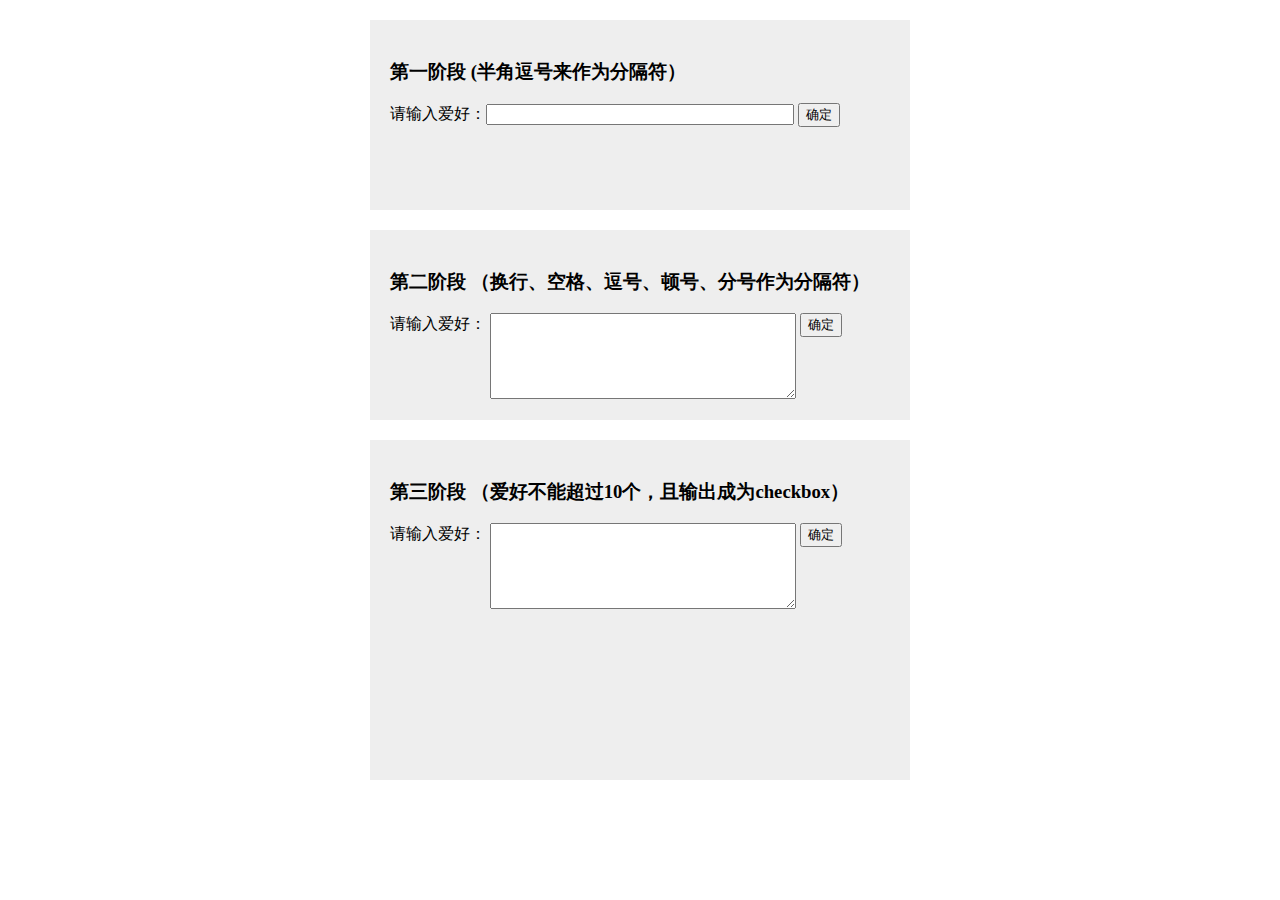
<file: task2/task0002_1.html>
<!DOCTYPE html>
<html lang="en">
<head>
	<meta charset="UTF-8">
	<title>task0002_1</title>
	<meta http-equiv="X-UA-Compatible" content="IE=Edge">
	<link rel="stylesheet" href="./css/style.css">
</head>
<body>
	<div class="wrap" id="wrap1">
		<h3>第一阶段 (半角逗号来作为分隔符）</span></h3>
		<label>请输入爱好：<input type="text" id="hobbies"></label>
		<button id="btn1">确定</button>
	</div>
	<div class="wrap" id="wrap2">
		<h3>第二阶段 （换行、空格、逗号、顿号、分号作为分隔符）</h3>
		<label>请输入爱好：
			<textarea id="hobbies2"></textarea>
		</label>
		<button id="btn2">确定</button>
	</div>
	<div class="wrap" id="wrap3" style="height:300px">
		<h3>第三阶段 （爱好不能超过10个，且输出成为checkbox）</h3>
		<label>请输入爱好：
			<textarea id="hobbies3"></textarea>
		</label>
		<button id="btn3">确定</button>
		<span id="tip">爱好不能超过10个</span>
	</div>

	<script src="./js/util.js"></script>
	<script src="./js/task0002_1.js"></script>
</body>
</html>
</file>
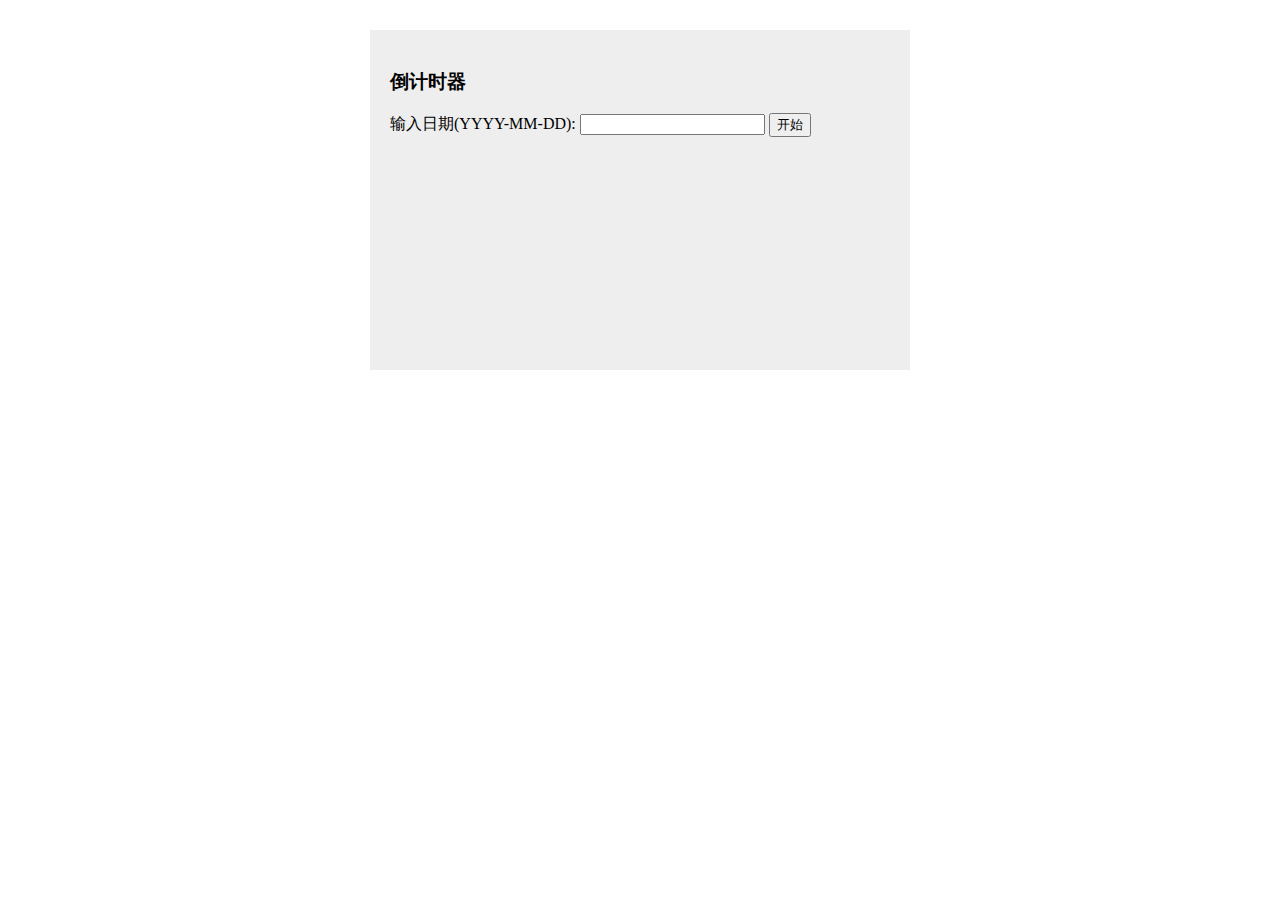
<file: task2/task0002_2.html>
<!DOCTYPE html>
<html lang="en">
<head>
	<meta charset="UTF-8">
	<title>task0002_2</title>
	<meta http-equiv="X-UA-Compatible" content="IE=Edge">
</head>
<body>
	<div style="width:500px;height: 300px;background: #EEEEEE;margin: 30px auto;padding: 20px">
		<h3>倒计时器</h3>
		<label>输入日期(YYYY-MM-DD):
			<input type="text" id="endDate">
		</label>
		<button id="btn">开始</button>
		<p id="tip"></p>
	</div>
	<script src="./js/util.js"></script>
	<script src="./js/task0002_2.js"></script>
</body>
</html>
</file>
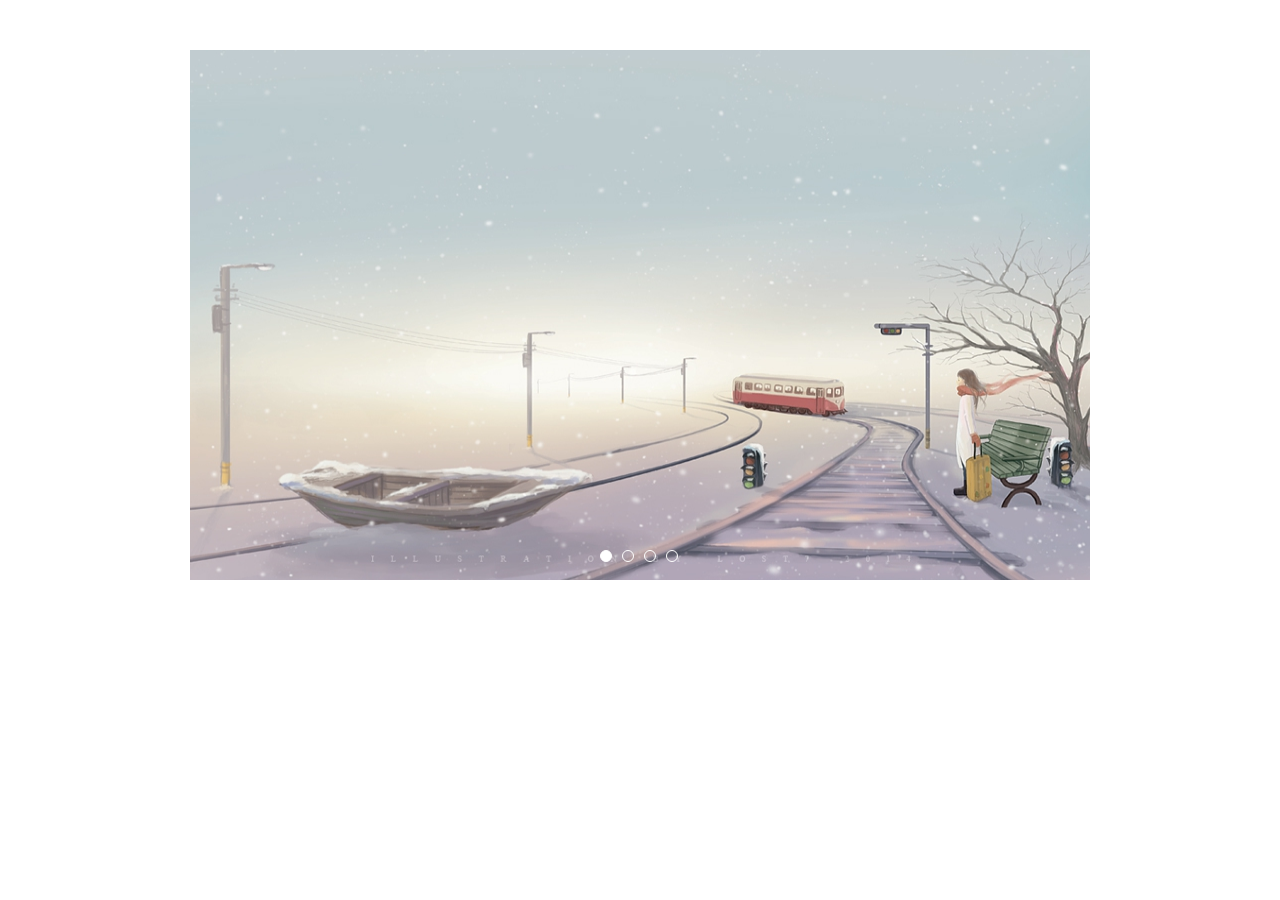
<file: task2/task0002_3.html>
<!DOCTYPE html>
<html lang="en">
<head>
	<meta charset="UTF-8">
	<title>task0002_3</title>
	<meta http-equiv="X-UA-Compatible" content="IE=Edge">
	<link rel="stylesheet" href="css/task0002_3.css">
</head>
<body>
	<div id="container">
		<div id="list" style="left: -900px;">
			<img src="img/p4.jpg">
			<img src="img/p1.jpg">
			<img src="img/p2.jpg">
			<img src="img/p3.jpg">
			<img src="img/p4.jpg">
			<img src="img/p1.jpg">
		</div>
		<div id="buttons">
			<span index="1" class="on"></span>
			<span index="2"></span>
			<span index="3"></span>
			<span index="4"></span>
		</div>
		<a id="prev"><</a>
		<a id="next">></a>
	</div>

	<script src="./js/util.js"></script>
	<script src="./js/task0002_3.js"></script>
</body>
</html>
</file>
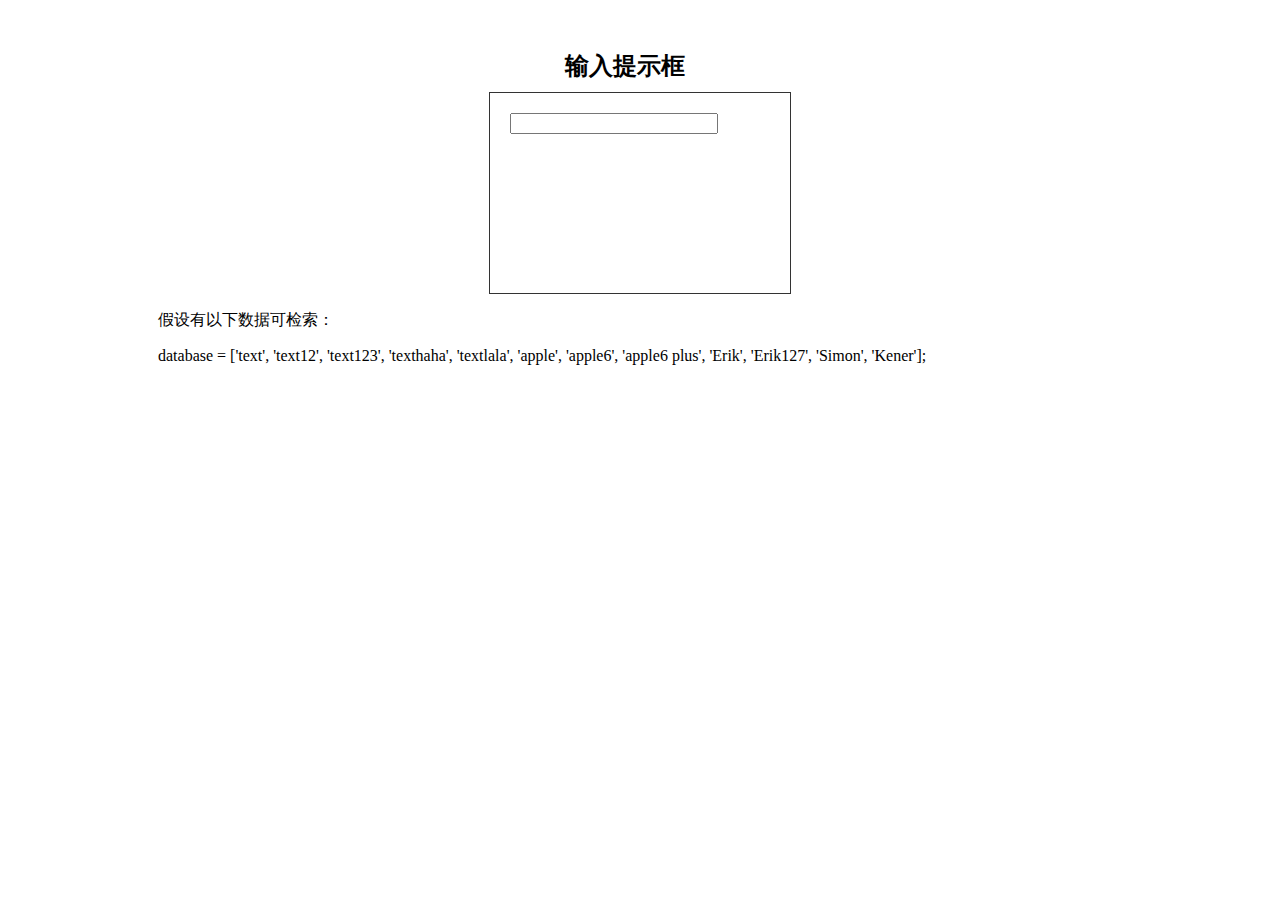
<file: task2/task0002_4.html>
<!DOCTYPE html>
<html lang="en">
<head>
	<meta charset="UTF-8">
	<title>task0002_4</title>
	<style>
	.container{
		width: 300px;
		height: 200px;
		border: 1px solid #333;
		margin: 0 auto;
		margin-top: 10px;
	}
	.container input{
		width: 200px;
		margin:20px 20px 0px 20px;
		outline: none;
		/*border-bottom: 0;*/
		color: #0B333C;
	}
	ol{
		list-style: none;
		width: 250px;
		margin-left: 20px;
		margin-top: 0px;
		padding:0;
		border: 1px solid #BBB;
		display: none;
		position: relative;
		top: -1px;
	}
	li{
		color: #0B333C;
		/*background: #CCC;*/
	}
	li span {
		color: red;
	}
	</style>
</head>
<body>
	<h2 style="width:150px; margin: 0 auto; margin-top:50px;">输入提示框</h2>
	<div class="container">
		<input type="text" id="inputs">
		<ol id="test">
		</ol>
	</div>
	<p style="margin-left: 150px;">假设有以下数据可检索：</p>
	<p style="margin-left: 150px;">database = ['text', 'text12', 'text123', 'texthaha', 'textlala', 
				'apple', 'apple6', 'apple6 plus',
				'Erik', 'Erik127', 'Simon', 'Kener'];</p>
	<script src="js/util.js"></script>
	<script src="js/task0002_4.js"></script>
</body>
</html>
</file>
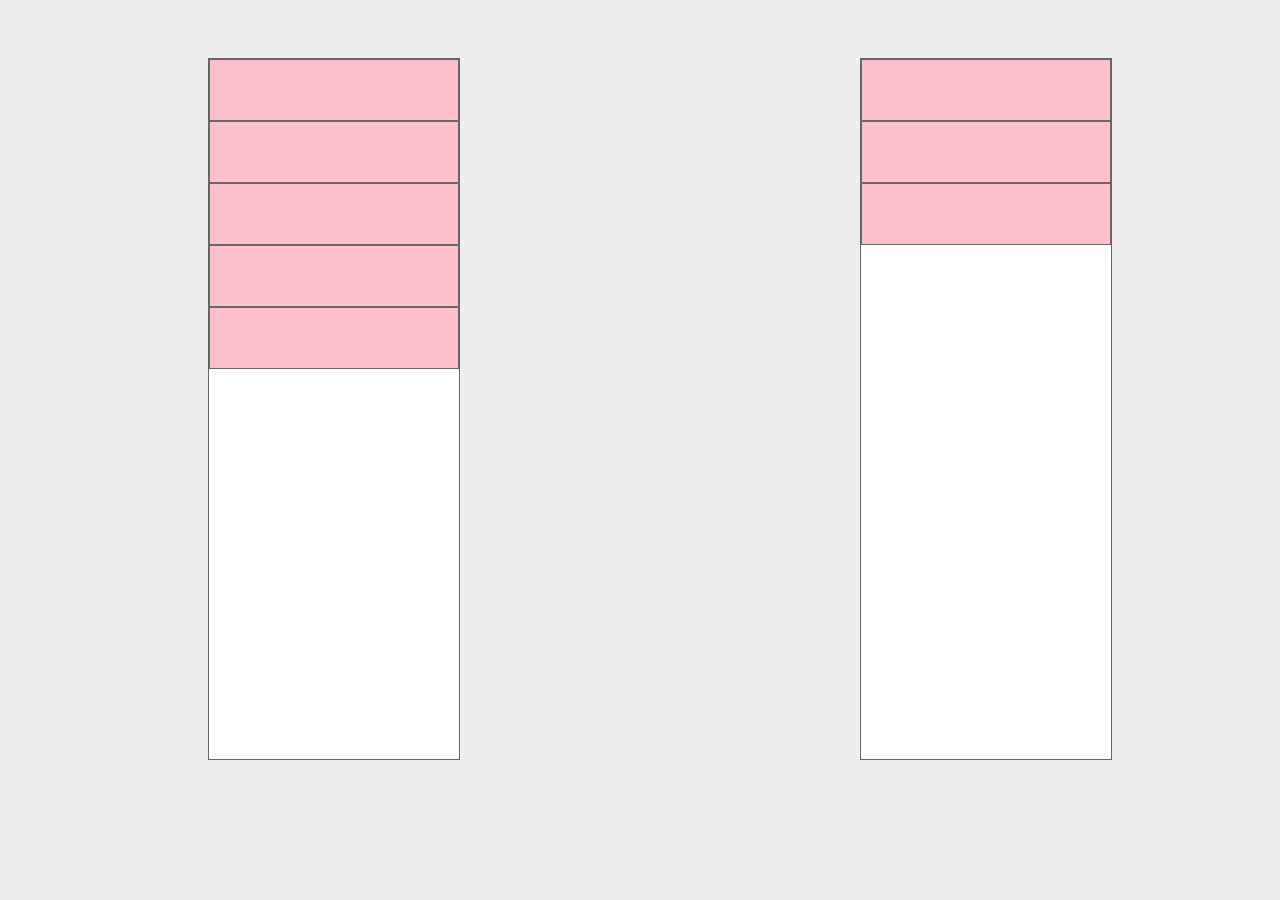
<file: task2/task0002_5.html>
<!DOCTYPE html>
<html lang="en">
<head>
	<meta charset="UTF-8">
	<title>task0002_5</title>
	<style>
	body{
		background: #EEE;
	}
	.container{
		width: 1304px;
		margin: 0 auto;
	}
	.wrapper{
		width: 250px;
		height: 700px;
		border: 1px solid #666;
		background: #FFF;
		margin: 50px 200px;
		float: left;
	}
	.wrap{
		width: 248px;
		height: 60px;
		line-height: 60px;
		text-align: center;
		background: pink;
		border: 1px solid #666;
		cursor: move;
		color: #030344;
	}
	</style>
</head>
<body>
	<div class="container">
		<div class="wrapper" id="wrapper-left">
			<div class="wrap" title="按住左键可拖拽至另一栏"></div>
			<div class="wrap" title="按住左键可拖拽至另一栏"></div>
			<div class="wrap" title="按住左键可拖拽至另一栏"></div>
			<div class="wrap" title="按住左键可拖拽至另一栏"></div>
			<div class="wrap" title="按住左键可拖拽至另一栏"></div>
		</div>
		<div class="wrapper" id="wrapper-right">
			<div class="wrap" title="按住左键可拖拽至另一栏"></div>
			<div class="wrap" title="按住左键可拖拽至另一栏"></div>
			<div class="wrap" title="按住左键可拖拽至另一栏"></div>
		</div>
	</div>
	
	<script src="js/util.js"></script>
	<script src="js/task0002_5.js"></script>
</body>
</html>
</file>
<file: css/common.css>
html,body{
	padding: 0;
	margin: 0;
	font-family: "宋体";
	font-size: 12px;
	background: #EEEEEE;
}
@media screen and (max-width: 980px){
	.container{
		width: 980px;
	}
	#github-icon{
		display: none;
	}
}
a{ text-decoration: none; outline: none;}
li{ list-style: none; }
input{ outline: none; }
ul,ol,li{ padding: 0; margin:0;}
h1,h2,h3,h4,p{ margin:0; font-weight: normal;}

/*header*/
.header{
	width: 100%;
	height: 80px;
	line-height: 80px;
	background-color: #522A5C;
	overflow: hidden;
	position: relative;
}
#github-icon{
width: 30px;
height: 34px;
background-image: url(../img/icon-github.png);
float: right;
margin-right: 10px;
margin-top: 46px;
cursor: pointer;
}
.topnav{
	width: 980px;
	margin: 0 auto;
}
.logo{
	width: 138px;
	height: 70px;
	margin-top: 8px;
	float: left;
	background: url(../img/logo.png);
}
.topnav ul{
	float: right; 
	height: 50px;
	margin-top: 25px;
}
.topnav li{
	float: left;
	font:14px;
	margin-left: 28px;
}
.topnav a{
	cursor: pointer;
	color: #fff;
}
.topnav a:hover{ color: #FCADAD; }
.topnav a:active{ color: #FCADAD; }

/*中间主体部分*/
.wrapper{
	width: 980px;
	margin:0 auto;
	padding-top: 20px;
}

/*footer*/
.footer{
	width: 100%;
	height: 395px;
	background: #000;
	color:#FFF;
	overflow: hidden;
}
.footer-ul{
	width: 200px;
	height: 35px;
	margin:0 auto;
}
.footer-li{
	float: left;
	width: 50px;
	height: 35px;
	line-height: 35px;
}
.navs{
	width: 980px;
	height: 280px;
	margin:0 auto;
	margin-top: 12px;
}
.navs ul{
	float: left;
	margin-right: 130px;
}
.navs li{
	height: 20px;
	line-height: 20px;
}
.footer a{	color: #FFF; }
.navs a:hover{ text-decoration:underline; }
.copyright{
	width: 980px;
	height: 80px;
	margin:0 auto;
	text-align: center;
}
#github-icon1{
	width: 30px;
	height: 34px;
	background-image: url(../img/icon-github.png);
	margin:0 auto;
	margin-top: 19px;
}
</file>
<file: css/index.css>
/*banner*/
.banner{ height:525px; }
.banner img{
	width:100%;
	height:605px;
	margin-top:-80px;
	vertical-align: top;
}
.article-wrap{
	width: 980px;
	margin:0 auto;
	position: relative; /*通过层布局让banner图片置底*/
}
.article{
	width: 360px;
	padding: 10px 10px 30px;
	position: absolute;
	right: 0;
	bottom: 0;
	background: -moz-linear-gradient(top,  rgba(255,255,255,0.3) 0%, rgba(255,255,255,0.1) 75%, rgba(255,255,255,0) 100%); /* FF3.6+ */
	background: -webkit-gradient(linear, left top, left bottom, color-stop(0%,rgba(255,255,255,0.3)), color-stop(75%,rgba(255,255,255,0.1)), color-stop(100%,rgba(255,255,255,0))); /* Chrome,Safari4+ */
	background: -webkit-linear-gradient(top,  rgba(255,255,255,0.3) 0%,rgba(255,255,255,0.1) 75%,rgba(255,255,255,0) 100%); /* Chrome10+,Safari5.1+ */
	background: -o-linear-gradient(top,  rgba(255,255,255,0.3) 0%,rgba(255,255,255,0.1) 75%,rgba(255,255,255,0) 100%); /* Opera 11.10+ */
	background: -ms-linear-gradient(top,  rgba(255,255,255,0.3) 0%,rgba(255,255,255,0.1) 75%,rgba(255,255,255,0) 100%); /* IE10+ */
	background: linear-gradient(to bottom,  rgba(255,255,255,0.3) 0%,rgba(255,255,255,0.1) 75%,rgba(255,255,255,0) 100%); /* W3C */
	filter: progid:DXImageTransform.Microsoft.gradient( startColorstr='#80ffffff', endColorstr='#00ffffff',GradientType=0 ); /* IE6-9 */
	color:#FFF;
}
.art-title{
	font-size: 14px;
	margin-bottom: 12px;
	text-align: right;
}
.art-content{
	font-size: 12px;
	line-height: 1.5;
	text-align: right;
}

/*三列等高*/
.content-wrap{ height: 480px;}
.content{
	width: 980px;
	margin: 0 auto;
	overflow: hidden;
}
.content li{
	float: left;
	width: 320px;
	background: #FFF;
	text-align: center;
	padding-top: 10px;
	margin-top:10px;
	padding-bottom: 300px; /*实现三列等高*/
	margin-bottom: -300px;
}
.content li~li{ margin-left: 10px; }
.content img{
	width: 300px;
	height: 180px;
}
.description{ padding: 10px 30px 25px; }
.description p{
	text-align: left;
	text-indent: 2em;
	line-height: 1.7;
}

/*博主简介*/
.intro-wrap{
	height: 520px;
	background-color: #FFF;
}
.headimg{
	margin:0 auto;
	width: 160px;
	height: 160px;
	border-radius: 50%;
	overflow: hidden;
	position: relative;
	top:-50px;
}
.headimg img{
	width: 160px;
	height: 160px;
}
.intro-wrap h1{
	font-family: Century Gothic '微软雅黑';
	font-size: 20px;
	text-align: center;
}
.self-intro{
	width: 600px;
	margin:0 auto;
	margin-top: 50px;
	font-size: 14px;
	line-height: 1.7;
	/*text-indent: 2em;*/
	text-align: center;
}
.self-intro p{
	line-height: 2.0;
}
</file>
<file: task3/css/style.css>
/*2015.5.7*/
/*有一个体验不好的地方是：鼠标划过“默认分类”后面也会显示提示删除的图片，暂没能解决*/
html,body{
	margin: 0;
	padding: 0;
	font-size: 12px;
	font-family: "微软雅黑";
	height: 100%;
}
a{ text-decoration: none; outline: none;}
li{ list-style: none; }
input, textarea, button{ outline: none; }
ul,ol,dl,li{ padding: 0; margin:0;}
h1,h2,h3,h4,p{ margin:0; font-weight: normal;}

.container{ height: 100%; overflow: hidden;}
@media screen and (max-width: 980px) {
	.container{ width: 980px; }
}
@media screen and (max-height: 620px) {
	.container{ height: 620px; }
}

.header{
	height: 60px;
	line-height: 60px;
	background: #DDD;
	border-bottom: 1px solid #CECECE;
	padding-left: 10px;
	color: #9A9A9A;
}
/*分类列表*/
.sortbar{
	width: 220px;
	height: 100%;
	background: #F2F2F2;
	float: left;
	position: relative;
}
.sortbar h3{ 
	font-size: 16px;
	height: 30px;
	line-height: 30px; 
	padding-left: 10px;
}
#all-task{ 
	cursor: default;
	margin-top: 25px;
}
#sort-list{ 
	margin-top:10px;
	cursor: pointer;
}
#sort-list:hover{ background-color: #FFF; }
/*如果高度超过范围该怎么解决呢，暂时用加滚动条的办法，不过不是很好*/
#list-wrap{
	height:80%;
	overflow-y: auto;
}
#list-wrap dl{ margin: 5px 0; }
#list-wrap dt{
	font-size: 14px;
	height: 26px;
	line-height: 26px;
	background: url(../img/folder-close.png) no-repeat left center;
	padding-left: 25px;
	cursor: default;
	margin-left: 10px;
}
#list-wrap dt:hover{ 
	background: url(../img/folder-close.png) no-repeat left center,
	            url(../img/del-big.png) no-repeat 190px 50%;
	background-color: #FAFAEE; 
} 
/*当前选中的大分类*/
#list-wrap .cur-class{
	background: url(../img/folder-open.png) no-repeat left center;
	background-color: #FAFAEE;
}
#list-wrap .cur-class:hover{
	background: url(../img/folder-open.png) no-repeat left center,
	            url(../img/del-big.png) no-repeat 190px 50%;
	background-color: #FAFAEE; 
}
#list-wrap dd{
	height: 22px;
	line-height: 22px;
	background: url(../img/file.png) no-repeat left center;
	padding-left: 20px;
	cursor: default;
	margin-top: 5px;
	display: none;
}
#list-wrap .curSubclass{
	background: url(../img/file.png) no-repeat left center;
	background-color: #FFF; 
}
#list-wrap dd:hover{ 
	background: url(../img/file.png) no-repeat left center,
	            url(../img/del-big.png) no-repeat 160px 50%;
	background-color: #FFF; 
}
.rmclass{
	width: 25px;
	height: 22px;
	float: right;
	cursor: pointer;
}

.changebg{
	background: #FFF;
}
.sortbar-footer{
	width: 100%;
	height: 40px;
	line-height: 40px;
	border-top: 1px solid #CECECE;
	position: absolute;
	bottom: 60px; /*待改*/
	background: url(../img/add-big.png) no-repeat;
	background-position: 20px 50%;
	cursor: pointer;
	background-color: #EEE;
}
.sortbar-footer p{ margin-left: 40px; }

/*任务列表*/
.taskbar{
	width: 238px;
	height: 100%;
	border-left: 1px solid #CECECE;
	border-right: 1px solid #CECECE;
	float: left;
	position: relative;
}
.taskbar-header{
	height: 40px;
	line-height: 40px;
	background-color: #EEE;
	border-bottom: 1px solid #CECECE;
}
.taskbar-header span{
	font-size: 14px;
	padding: 2px 7px;
	margin-left: 10px;
	cursor: pointer;
	border: 1px solid #EEE;
}
.taskbar-header span:hover{
	font-weight: bold;
}
.taskbar-header .selected{
	background-color: #FFF;
	border: 1px solid #CECECE;
}
.taskbar-header .selected:hover{
	background-color: #FFF;
	border: 1px solid #CECECE;
	font-weight: normal;
}
#taskbar-content{
	height:90%;
	overflow-y: auto;
}
#taskbar-content dl{
	/*border: 1px solid red;*/
	/*margin-bottom: 10px;*/
}
#taskbar-content dt{
	height: 30px;
	line-height: 30px;
	background-color: #FAFAEE;
	padding-left: 20px;
	cursor: default;
}
#taskbar-content dd{
	height: 25px;
	line-height: 25px;
	cursor: pointer;
	margin: 0;
	padding-left: 35px;
}
.done{ color: #25840E; }
.choosed{ background-color: #F2F2F2; }
#taskbar-content dd:hover{ font-weight: bold; }

.taskbar-footer{
	width: 100%;
	height: 40px;
	line-height: 40px;
	border-top: 1px solid #CECECE;
	position: absolute;
	background: url(../img/add-big.png) no-repeat;
	background-position: 20px 50%;
	cursor: pointer;
	background-color: #EEE;
	bottom: 60px; /*待改*/
}
.taskbar-footer p{ margin-left: 40px; }

/*主工作区*/
.main{ margin-left: 460px;}
/*显示任务内容*/
.main-header{
	height: 50px;
	line-height: 50px;
	background-color: #F2F2F2;
	border-bottom: 1px solid #CECECE;
	padding: 0 15px;
	overflow: hidden;
}
.main-header h2{ float: left; }
.main-header ul{ float: right; }
.main-header li{
	float: left;
	width: 30px;
	height: 30px;
	cursor: pointer;
	margin: 10px 10px 10px 0;
}
.finish{ 
	background: url(../img/done.png) no-repeat center;}
.edit{ background: url(../img/edit.png) no-repeat center; }
.delete{ background: url(../img/del-small.png) no-repeat center; }
.finish, .edit, .delete{ background-size: 20px 20px; }

.main-date{
	height: 50px;
	line-height: 50px;
	background-color: #FAFAEE;
	border-bottom: 1px solid #CECECE;
	padding-left: 14px;
	font-size: 15px;
}
.main-content{
	padding: 10px 15px;
	font-size: 14px;
	line-height: 1.7;
}
/*编辑任务内容*/
.main-header p {
	font-size: 15px;
	float: left;
}
.tip{
	color: red;
	font-size: 12px;
	/*display: none;*/
}
.main input{
	width: 180px;
	padding-left: 5px;
	font-size: 14px;
	height: 20px;
	line-height: 20px;
	font-family: "微软雅黑";
}
.main textarea{
	width: 98%;
	height: 400px;
	font-family: "微软雅黑";
	resize: none;
	line-height: 1.7;
	padding: 5px 10px;
	display: block;
	border: none;
	overflow: hidden;
}
.main-content span{
	float: right;
	font-size: 16px;
	margin-right: 10px;
}

/*浮层*/
.float-layer{
	width: 350px;
	height: 220px;
	border:1px solid #CECECE;
	position: absolute;
	z-index: 99;
	background: #FFF;
	/*left: 300px;*/
	/*top: 200px;*/
	text-align: center;
	font-size: 14px;
	display: none;
}
.float-layer-title{
	height: 30px;
	line-height: 30px;
	text-align: left;
	text-indent: 1em;
	font-weight: bold;
	font-size: 16px;
	letter-spacing: 3px;
	border-bottom: 1px solid #CECECE;
	background: #EEE;
	margin-bottom: 40px;
	cursor: move;
}
.close{
	width: 30px;
	height: 30px;
	float: right;
	margin-right: 5px;
	background: url(../img/del-small.png) no-repeat center;
	background-size: 22px 22px;
	cursor: pointer;
}

.float-layer input{ padding-left: 5px;}
.float-layer button{
	margin: 30px 15px;
	cursor: pointer;
	letter-spacing: 3px;
}
.mask{
	width: 100%;
	height: 100%;
	position: absolute;
	z-index: 98;
	top: 0;
	left: 0;
	background: #000;
	opacity: 0.3; filter: Alpha(opacity=30);
	display: none;
}
</file>
<file: task4/css/style.css>
body{
	margin: 0;
}
.header{
	width: 100%;
	height: 50px;
	line-height: 50px;
	background-color: #4D7AFF;
	color: #FFF;
	overflow: hidden;
}

ul,li{
	list-style: none;
	padding: 0;
	margin: 0;
}
.header li{ float: left;}

#goback{
	width: 50px;
	padding: 8px 10px 5px;
	font-size: 16px;
}
#title{
	margin-left: 70px;
	font-size: 22px;
}
.main li{
	height: 45px;
	line-height: 45px;
	border-bottom: 1px solid #BBB;
	padding-left: 15px;
}
#task-title, #task-date{
	height: 45px;
	line-height: 45px;
	border-bottom: 1px solid #BBB;
	padding-left: 15px;
}
#task-content{
	padding: 10px 10px 0px 15px;
	line-height: 1.5;
	text-indent: 2em;
}
</file>
<file: css/about.css>
.wrapper{
	background: #FFF;
	margin: 100px auto;
	height: 1400px;
}
.head-image{
	width: 160px;
	height: 160px;
	border-radius: 50%;
	border: 10px solid #EEEEEE;
	overflow: hidden;
	margin:0 auto;
	position: relative;
	top:-50px;
}
.head-image img{
	width: 160px;
	height: 160px;
}
.titles{
	width: 407px;
	float: left;
	padding-right: 80px;
	text-align: right;
	border-right: 3px solid #EEEEEE;
	padding-top: 30px;
	border-left: 0;
}
.titles h2{
	font-family: "Microsoft Yahei";
	font-size: 20px;
}
.details{
	width: 290px;
	float: left;
	padding-left: 50px;
	border-left: 3px solid #EEEEEE;
	padding-top: 15px;
	padding-right: 147px;
	border-right: 0;
	font-size: 14px;
	position: relative;
}
.details p{ line-height: 1.8; }
.other-image{
	width: 100px;
	height: 100px;
	border-radius: 50%;
	overflow: hidden;
	border: 6px solid #EEEEEE;
	margin:0 auto;
}
.detail-item{
	margin-top:5px;
	margin-bottom: 50px;
}
.year{
	width:60px;
	height: 25px;
	line-height: 25px;
	border:6px solid #EEEEEE;
	border-radius: 10px;
	color: #666;
	text-align: center;
	position: absolute;
	left:-38px;
	background: #FFF;
}
</file>
<file: css/blog.css>
/*博文部分*/
.blog-list{
	width: 710px;
	float: left;
}
.labels-wrap{
	position: absolute; 
	left:-50px;
	top:20px;
}
.labels{
	width: 50px;
	height: 40px;
	line-height: 40px;
	font-size: 16px;
	color: #FFF;
	text-align: center;
	font-family: Segoe, 'Segoe UI', Optima, Arial, sans-serif;
}
.blog{
	width: 670px;
	background: #FFF;
	margin-bottom: 10px;
	padding: 15px 20px;
	position: relative;
	font-family: arial;
}
.blog h3{
	margin:5px 0;
	color:#A660B7;
	font-size: 16px;
	font-weight: bold;
}
.blog h4{
	margin:10px 0;
	color: #666;
	font-size: 12px;
	font-weight: bold;
}
.blog p{
	text-indent: 2em;
	line-height: 2.0;
}
.blog a{
	color: #999;
	font-size: 14px;
	display: block;
	margin-top: 10px;
	margin-left: 30px;
	text-decoration: underline;
	font-style: italic;
}
.edit-info{
	height: 20px;
	line-height: 20px;
	color: #999999;
	text-align: right;
	margin-top: 20px;
}

/*页码导航*/
.page-nav{
	clear: both;
	width: 710px;
	padding: 0;
	margin-bottom: 200px;
}
.page-nav ul{
	width: 550px;
	margin:0 auto;
	overflow: hidden;
	margin-top: 15px;
}
.page-nav li{
	float: left;
	height: 35px;
	line-height: 35px;
	background: #FFF;
	margin:0 5px;
}
.page-nav a{
	color:#000;
	display: block;
	padding: 0 15px;
}
.page-nav a:hover{
	color: #FFF;
	background: #A660B7;
}
#noclick{ color:#666; }
#noclick:hover{	background: #FFF; }

/*侧边栏*/
.side-wrap{
	width: 260px;
	float: right;
}
/*搜索框*/
.search-wrap{
	height: 80px;
	background: #FFF;
	overflow: hidden;
}
form{
	width: 218px;
	margin:20px;
}
.search-wrap input{
	float: left;
	border: 1px solid #DDDDDD;
}
.search-text{
	width: 120px;
	height: 36px;
	background: url(../img/search.png) no-repeat;
	padding-left: 45px;
	font-size: 14px;
	line-height: 36px;
}
.search-btn{
	width: 50px;
	height: 40px;
	line-height: 40px;
	color: #FFF;
	background: #DDDDDD;
	display: block;
	text-align: center;
	font-size: 23px;
	font-family: Arial;
	cursor: pointer;
}
/*分类栏*/
.sort-wrap{ height:200px; margin-top: 12px;}
.sort-wrap ul{ border-top:1px solid #DDDDDD; }
.sort-wrap li{
	height: 48px;
	line-height: 48px;
	background: #FFF;
	border-bottom: 1px solid #DDDDDD;
}
.sort-wrap a{
	display: block;
	color: #666666;
	background: #FFF;
	font-size: 16px;
	border-left: 5px solid #DFC6E6;
	padding-left:20px;
}
.sort-wrap a:hover { border-left: 5px solid #522A5c; }

/*日历*/
.calendar{
	background: #FFF;
	margin-top: 10px;
	padding-top: 20px;
	padding-bottom: 25px;
}
.calendar table{
	border-collapse: collapse;
	border-spacing: 0;
	text-align: center;
	color:#999;
	margin:0 auto;
}
.calendar caption{
	text-align: center;
	font-weight: bold;
	color: #773C88;
	letter-spacing: 3px;
	font-size: 14px;
}
.calendar caption a{ color: #773C88; padding: 5px 8px;}
.calendar caption a:hover{ background-color: #773C88; color:#FFF;}
.calendar tr{
	border-bottom: 1px solid #DDDDDD;
	height: 35px;
}
.calendar th{ font-weight: normal; }
.calendar td{
	width: 31px;
	text-align: center;
}
.calendar td a{
	width: 28px;
	height: 20px;
	line-height: 20px;
	display: block;
	color:#999;
}
.calendar td a:hover{
	color: #FFF;
	background: #773C88;
}
/*标签云*/
.tags-wrap{
	height: 160px;
	padding: 10px 15px;
	background: #FFF;
	margin-top: 15px;
	color:#773C88;
	font-family: Arial;
	overflow: hidden;
}
.tags-wrap h3{
	font-family: Arial;
	color: #666;
}
.tags{ margin-right: -10px; margin-top: 10px;}
.tags span{
	margin-right: 5px;
	cursor: pointer;
}
</file>
<file: css/gallery.css>
.main-wrap{
	width: 710px;
	float: left;
}
/*Tab标签*/
.tab-wrap{
	width: 710px;
	height: 50px;
}
.tab-wrap li{
	float: left;
	background: #FFF;
	border-left:1px solid #EEEEEE;
}
.tab-wrap li a{
	display: block;
	color: #000;
	font-family: Arial;
	font-size: 14px;
	padding:15px 20px 15px;
	border-bottom:1px solid #EEEEEE;
	border-top:5px solid;
}
.tab-wrap li a:active{ border-bottom: 1px solid #FFF; }
#js{ border-top-color:#EFC6E6; }
#js:active{ border-top-color: #522A5C; }
#ui{ border-top-color: #D2A6FF; }
#ui:active{ border-top-color: #5900B2; }
#sr{ border-top-color:#FFA98C; }
#sr:active{ border-top-color:#8C2300; }
#app{ border-top-color: #FFE188; }
#app:active{ border-top-color: #D9A300; }

/*瀑布流*/
.waterfall{
	clear: both;
	background: #FFF;
	padding: 20px;
	overflow: hidden; /*形成BFC，闭合浮动*/
	/*display: inline-block;*/
}
.waterfall-left{
	width: 330px;
	float: left;
	margin-right: 10px;
}
.waterfall-left > div{	margin-bottom: 10px; position: relative; }
.waterfall-left-left div{ cursor: pointer; }
.waterfall-left-right div{ cursor: pointer; }
.waterfall-right-left div{ cursor: pointer; }
.waterfall-right-right div{ cursor: pointer; }
#l-img1{ cursor: pointer; }

.waterfall-left-left{
	width: 160px;
	float: left;
	margin-right: 10px;
}
.waterfall-left-left > div{	margin-bottom: 10px; position: relative; }

.waterfall-left-right{
	width: 160px;
	float: right;
}
.waterfall-left-right > div{ margin-bottom: 10px; position: relative; }

.waterfall-right{
	width: 330px;
	float:left;
}
.waterfall-right > div{ margin-bottom: 10px; position: relative; }

.waterfall-right-left{
	width: 160px;
	float: left;
}
.waterfall-right-left >div{ margin-bottom: 10px; position: relative; }

.waterfall-right-right{
	width: 160px;
	float: right;
}
.waterfall-right-right > div{ margin-bottom: 10px; position: relative; }

#l-img1{
	width: 330px;
	height: 220px;
	background: url(../img/img-1.jpg);
	background-size: cover;
}
#l-l-img1{
	width: 162px;
	height: 206px;
	background: url(../img/img-4.jpg);
	background-size: cover;
}
#l-r-img1{
	width: 160px;
	height: 185px;
	background: url(../img/img-5.jpg);
	background-size: cover;
}
#l-l-img2{
	width: 161px;
	height: 163px;
	background: url(../img/img-8.jpg);
	background-size: cover;
}
#l-r-img2{
	width: 160px;
	height: 205px;
	background: url(../img/img-9.jpg);
	background-size: cover;
}
#r-l-img1{
	width: 160px;
	height: 185px;
	background: url(../img/img-2.jpg);
	background-size: cover;
}
#r-r-img1{
	width: 160px;
	height: 205px;
	background: url(../img/img-3.jpg);
	background-size: cover;
}
#r-l-img2{
	width: 160px;
	height: 205px;
	background: url(../img/img-6.jpg);
	background-size: cover;
}
#r-r-img2{
	width: 160px;
	height: 255px;
	background: url(../img/img-7.jpg);
	background-size: cover;
}
#r-l-img3{
	width: 160px;
	height: 185px;
	background: url(../img/img-10.jpg);
	background-size: cover;
}
.summary{
	width: 100%;
	color:#FFF;
	position: absolute;
	bottom: 0;
	font-family: Arial;
}
.circle{
	width: 25px;
	height: 25px;
	line-height: 25px;
	border-radius: 50%;
	border: 1px solid #FFF;
	font-size: 16px;
	text-align: center;
	float: left;
	margin:10px;
}
.content{ margin:10px 10px 10px 50px; }
.content p{ line-height: 1.5; margin-top: 5px;}
.color-j{ background: #522A5C; }
.color-u{ background:#5900B2; }
.color-a{ background:#D9A300; }
.color-f{ background:#8C2300; }

/*seemore*/
.seemore{
	clear: both;
	width: 710px;
	height: 50px;
	line-height: 50px;
	margin-top: 10px;
	background: #FFF;
	text-align: center;
	margin-bottom: 200px;
}
.seemore img{
	position: relative;
	top:12px;
	margin-right:5px;
	border: none;
}
.seemore a{
	color: #666;
	display: block;
}

/*sidebar*/
.sidebar-wrap{
	width: 260px;
	float:right;
	margin-top: 52px;
}
/*搜索框*/
.search-wrap{
	height: 80px;
	background: #FFF;
	overflow: hidden;
}
form{
	width: 218px;
	margin:20px;
}
.search-wrap input{
	float: left;
	border: 1px solid #DDDDDD;
	font-family: Arial;
}
.search-text{
	width: 120px;
	height: 36px;
	line-height: 36px;
	background: url(../img/search.png) no-repeat;
	padding-left: 45px;
	font-size: 14px;
}
.search-btn{
	width: 50px;
	height: 40px;
	line-height: 40px;
	color: #FFF;
	background: #DDDDDD;
	display: block;
	text-align: center;
	font-size: 23px;
	font-family: Arial;
	cursor: pointer;
}
.search-text:focus{	border: 1px solid #522A5C; }
.search-text:focus+.search-btn{ /*相邻选择器*/
	border: 1px solid #522A5C;
	border-left: 0;
}
/*排行榜*/
.ranking-wrap{
	height: 200px;
	padding: 20px 15px;
	background: #FFF;
	margin-top: 10px;
}
.ranking-wrap h3{
	font-size: 14px;
	color: #666;
	margin-bottom: 20px;
}
.ranking-wrap li{
	overflow: hidden;
	font-family: Arial;
	height: 18px;
	line-height: 18px;
	margin-top: 12px;
}
.ranking-wrap li a{ color:#000; }
.order{
	width: 15px;
	height: 15px;
	line-height: 15px;
	border-radius: 50%;
	color: #FFF;
	background: #522A5C;
	text-align: center;
	float: left;
}
/*进度条*/
.progress{
	width: 100px;
	height: 16px;
	border: 1px solid #522A5C;
	float: left;
	margin-left: 10px;
	margin-right: 10px;
}
.progress-bar{
	background: #522A5C;
	height: 16px;
}
</file>
<file: css/other.css>
.wrapper{
	padding: 20px;
	margin-bottom: 50px;
}
.wrapper p{
	font-size: 18px;
	line-height: 1.7;
}
.wrapper p a{
	font-weight: 700;
}
h2 {
	margin-top: 15px;
	margin-bottom: 10px;
	font-size: 25px;
	font-weight: 700;
}
</file>
<file: task2/css/style.css>
.wrap{
	width: 500px;
	height: 150px;
	background: #EEEEEE;
	margin: 20px auto;
	padding: 20px;
	position: relative;
}
.wrap p{ background: yellow; }
#wrap1 input{ width: 300px;}
textarea{
	width:300px;
	height: 80px;
	vertical-align: top;
}
span {
	position: absolute;
	width: 100px;
	height: 100px;
	color: red;
	font-size: 12px;
	left: 440px;
	top:110px;
	display: none;
}
form { margin: 10px auto;}
form input{ margin: 10px 5px;}
form label{	margin-right: 20px;}
</file>
<file: task2/css/task0002_3.css>
#container{
	width: 900px;
	height: 530px;
	margin: 50px auto;
	overflow: hidden;
	position: relative;
}
#list{
	width: 5400px;
	position: absolute;
}
#list img{
	float: left;
	width: 900px;
	height: 530px;
}
#buttons{
	width: 80px;
	margin: 0 auto;
	position: relative;
	top: 500px;
}
span{
	width: 10px;
	height: 10px;
	border: 1px solid #FFF;
	border-radius: 50%;
	float: left;
	cursor: pointer;
}
span~span{
	margin-left: 10px;
}
.on{
	background: #FFF;
}
a{
	position: absolute;
	font-weight: bold;
	font-size: 60px;
	color: #FFF;
	width: 70px;
	text-align: center;
	background: rgba(0,0,0,0.2);
	cursor: pointer;
	display: none;
	/*display: block;*/
}
#prev{ top: 230px; }
#next{ top: 230px; right: 0px; }
#container:hover a{ display: block; }
a:hover{ background: rgba(0,0,0,0.4); }
</file>
